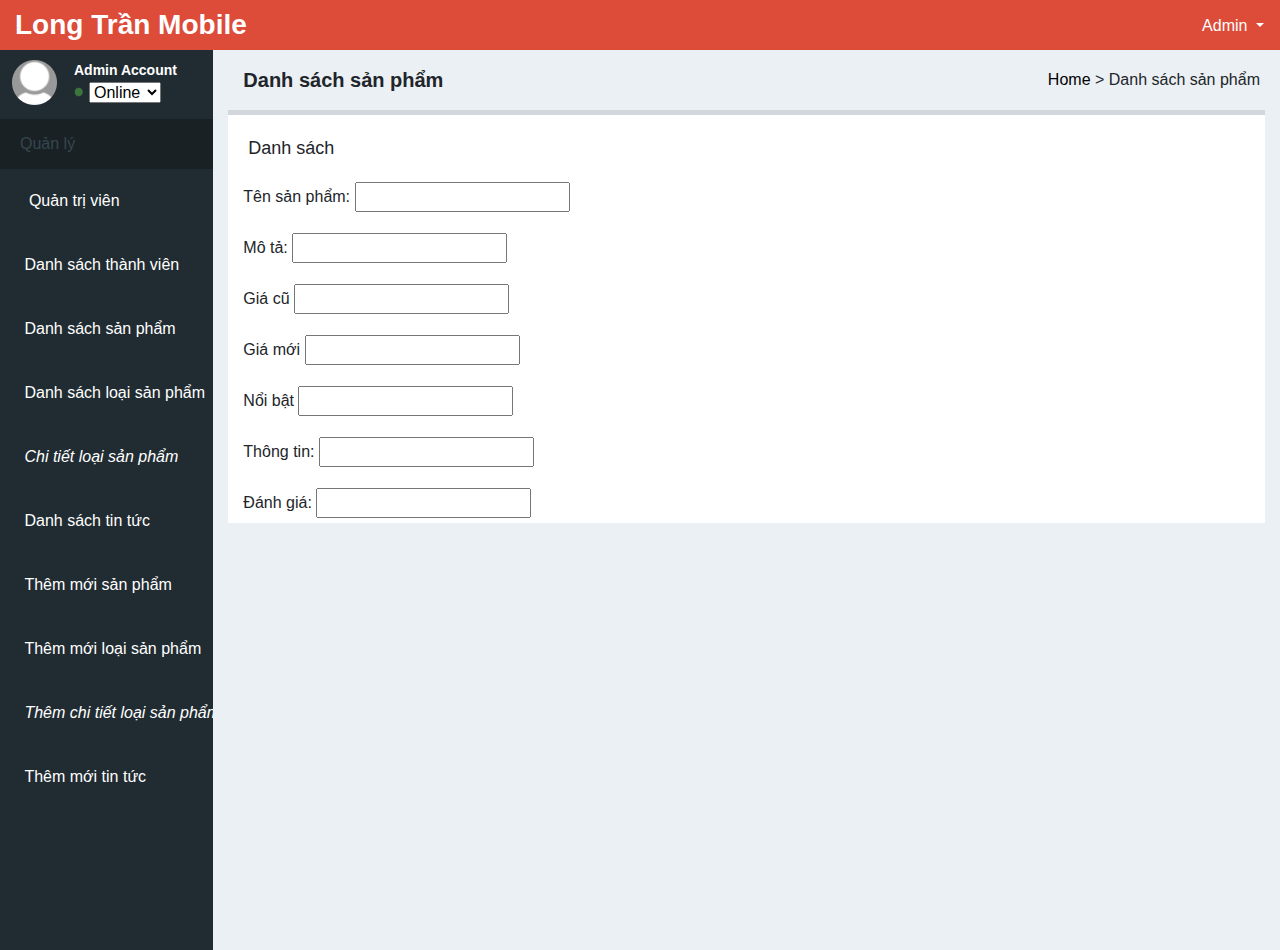
<file: admin/add-product.html>
<!DOCTYPE html>
<html>
<head>
	<meta charset="utf-8">
	<meta name= viewport content= width=device-width initial-scale=1.0>
	<link rel="stylesheet" href="https://maxcdn.bootstrapcdn.com/bootstrap/4.5.2/css/bootstrap.min.css">
  	<script src="https://ajax.googleapis.com/ajax/libs/jquery/3.5.1/jquery.min.js"></script>
  	<script src="https://cdnjs.cloudflare.com/ajax/libs/popper.js/1.16.0/umd/popper.min.js"></script>
  	<script src="https://maxcdn.bootstrapcdn.com/bootstrap/4.5.2/js/bootstrap.min.js"></script>
  	<link rel="stylesheet" href="https://pro.fontawesome.com/releases/v5.10.0/css/all.css" integrity="sha384-AYmEC3Yw5cVb3ZcuHtOA93w35dYTsvhLPVnYs9eStHfGJvOvKxVfELGroGkvsg+p" crossorigin="anonymous"/>
  	<link rel="stylesheet" type="text/css" href="css/product-user.css">
  	<script type="text/javascript" src="js/user.js"></script>
	<title></title>
</head>
<body>
<!-- header -->
<header>
	<div class="container-fluid">
		<div class="row">
			<div class="col-lg-6 col-md-6 d-sm-none d-none d-lg-block d-md-block">
				<div class="header-title">
					<h3><a href="index.html">Long Trần Mobile</a></h3>
				</div>
			</div>
			<div class="col-lg-6 col-md-6 col-sm-12 col-12">
				<div class="user-login">
					<a href="#" class="btn dropdown-toggle" type="button" data-toggle="dropdown" id="user-main">
						<i class="fas fa-user"></i>&nbsp;
						<span>Admin</span>
					</a>
					<ul class="dropdown-menu" role="menu">
						<li>
							<a href="#"><i class="fas fa-user"></i>&nbsp;Hồ sơ</a>
						</li>
						<li>
							<a href="#"><i class="fas fa-sign-out-alt"></i>&nbsp;Đăng xuất</a>
						</li>
					</ul>
				</div>
			</div>
		</div>
	</div>
</header>
<!-- end-header -->

<!-- main -->
<div class="main">
	<div class="container-fluid" style="padding-left: 0">
		<div class="row" style="margin-left: 0">
			<div class="col-lg-2 col-md-2" style="padding-left: 0 ; padding-right: 0px;">
				<div class="sidebar">
					<div class="sidebar-user">
						<div style="padding-right: 15px;"><img src="images/admin.png"></div>
						<div>
							<div class="sidebar-user-title">Admin Account</div>
							<div style="display: flex;">
								<img id="situation-color" idx="0" src="images/Green.png">
								<img id="situation-color" idx="1" src="images/Red.png">
								<img id="situation-color" idx="2" src="images/Yellow.png">
								<div class="choice">
									<select id="select">
										<option idx="0">
											<div class="situation-title" idx="0">Online</div>
										</option>
										<option idx="1">
											<div class="situation-title" idx="1">Absent</div>
										</option>
										<option idx="2">
											<div class="situation-title" idx="2">Busy</div>
										</option>
									</select>
								</div>
							</div>
						</div>
					</div>
					<div class="control">Quản lý</div>
					<div class="sidebar-menu">
						<ul>
							<li>
								<a href="#">&nbsp;<i class="fas fa-user"></i>&nbsp;Quản trị viên</a>
							</li>
							<li>
								<a href="#"><i class="fas fa-users"></i>&nbsp;Danh sách thành viên</a>
							</li>
							<li>
								<a href="#"><i class="fas fa-shopping-cart"></i>&nbsp;Danh sách sản phẩm</a>
							</li>
							<li>
								<a href="#"><i class="fas fa-folder"></i>&nbsp;Danh sách loại sản phẩm</a>
							</li>
							<li>
								<a href="#"><i class="fas fa-folder-open">&nbsp;Chi tiết loại sản phẩm</i></a>
							</li>
							<li>
								<a href="#"><i class="far fa-newspaper"></i>&nbsp;Danh sách tin tức</a>
							</li>
							<li>
								<a href="#"><i class="fas fa-cart-plus"></i>&nbsp;Thêm mới sản phẩm</a>
							</li>
							<li>
								<a href="#"><i class="fas fa-folder-plus"></i>&nbsp;Thêm mới loại sản phẩm</a>
							</li>
							<li>
								<a href="#"><i class="fas fa-folder-open">&nbsp;Thêm chi tiết loại sản phẩm</i></a>
							</li>
							<li>
								<a href="#"><i class="fas fa-newspaper"></i>&nbsp;Thêm mới tin tức</a>
							</li>
						</ul>
					</div>
				</div>
			</div>

			<div class="col-lg-10 col-md-10" style="padding: 0;">
				<div class="content">
					<div class="content-header">
						<div class="content-header-title">Danh sách sản phẩm</div>
						<div class="content-header-link">
							<span><a href="#"><i class="fas fa-home"></i>&nbsp;Home </a> ></span>
							<span>Danh sách sản phẩm</span>
						</div>
					</div>

					<div class="content-main">
						<div class="content-main-header">
							<div class="content-main-header-title">
								Danh sách
							</div>
						</div>

						<div class="panel panel-default">
							<div class="panel-body">
								<div class="col-md-6">
									<form method="post">
										<div class="form-group">
											<label>Tên sản phẩm:</label>
											<input required type="text" name="name" placeholder="">
										</div>
										<div class="form-group">
											<label>Mô tả:</label>
											<input required type="text" name="des" placeholder="">
										</div>
										<div class="form-group">
											<label>Giá cũ</label>
											<input required type="number" name="old-price" placeholder="">
										</div>
										<div class="form-group">
											<label>Giá mới</label>
											<input required type="number" name="new-price" placeholder="">
										</div>
										<div class="form-group">
											<label>Nổi bật</label>
											<input required type="text" name="sale" placeholder="">
										</div>
										<div class="form-group">
											<label>Thông tin:</label>
											<input required type="text" name="info"
											placeholder="">
										</div>
										<div class="form-group">
											<label>Đánh giá:</label>
											<input required type="text" name="appriciate" placeholder="">
										</div>
									</form>
								</div>
							</div>
						</div>
					</div>
				</div>
			</div>
		</div>
	</div>
</div>
<!-- end-main -->

</body>
</html>
</file>
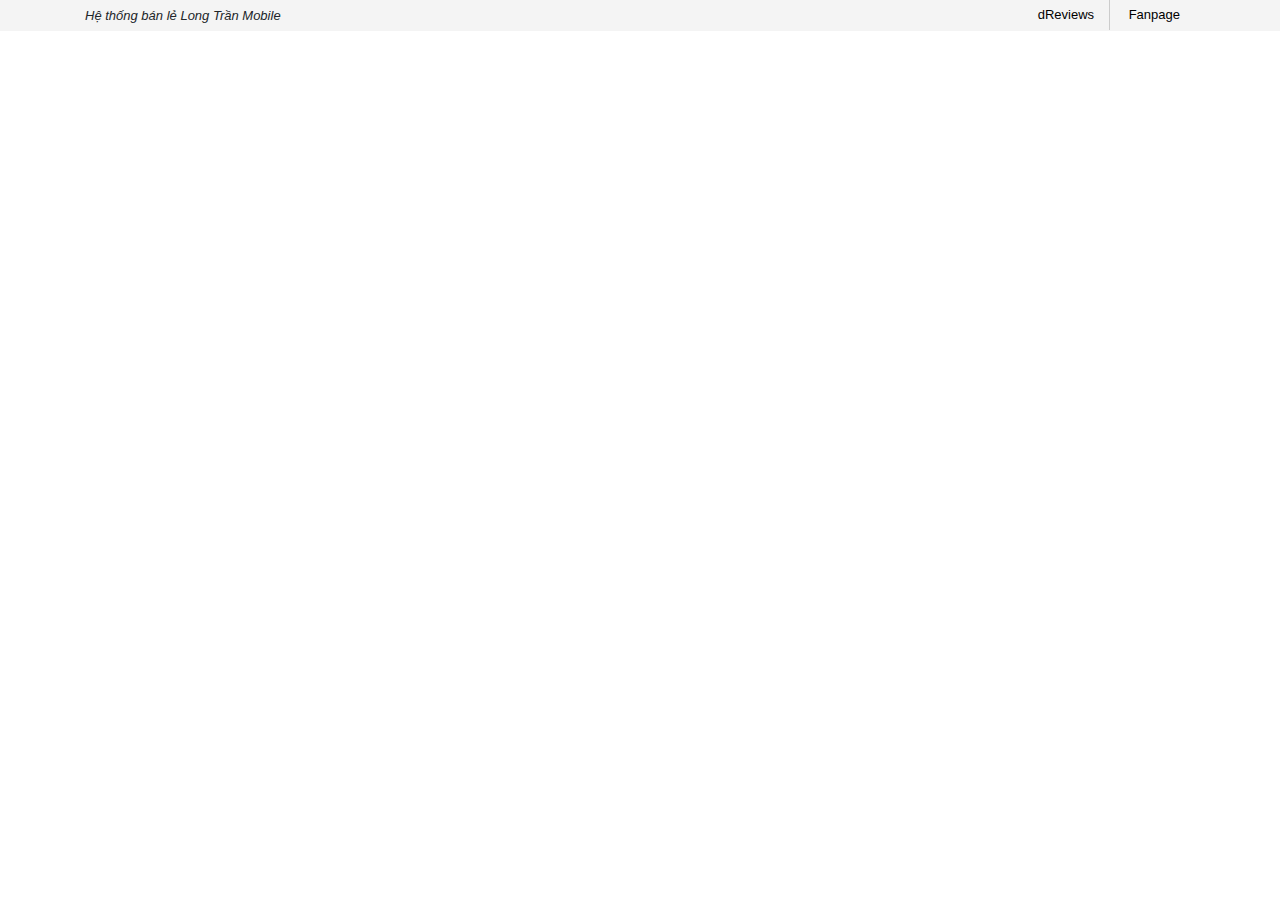
<file: admin/cart-user.html>
<!DOCTYPE html>
<html>
<head>
	<meta charset="utf-8">
	<meta name= viewport content= width=device-width initial-scale=1.0>
	<link rel="stylesheet" href="https://maxcdn.bootstrapcdn.com/bootstrap/4.5.2/css/bootstrap.min.css">
  	<script src="https://ajax.googleapis.com/ajax/libs/jquery/3.5.1/jquery.min.js"></script>
  	<script src="https://cdnjs.cloudflare.com/ajax/libs/popper.js/1.16.0/umd/popper.min.js"></script>
  	<script src="https://maxcdn.bootstrapcdn.com/bootstrap/4.5.2/js/bootstrap.min.js"></script>
  	<link rel="stylesheet" href="https://pro.fontawesome.com/releases/v5.10.0/css/all.css" integrity="sha384-AYmEC3Yw5cVb3ZcuHtOA93w35dYTsvhLPVnYs9eStHfGJvOvKxVfELGroGkvsg+p" crossorigin="anonymous"/>
  	<link rel="stylesheet" type="text/css" href="../css/style.css">
  	<script type="text/javascript" src="../js/script.js"></script>
	<title>Quản lý đơn hàng</title>
</head>
<body>
<header>
	<div class="header-top">
		<div class="container">
			<div class="row">
				<div class="col-12 col-sm-6 col-lg-6 d-none d-sm-block d-lg-block">
					<span><i class="fa fa-star"> Hệ thống bán lẻ Long Trần Mobile</i></span>
				</div>
				<div class="col-12 col-sm-6 col-lg-6 d-none d-sm-block d-lg-block">
					<ul class="header-top-Amenu">
						<li style="border-right: 1px solid #cccccc;">
							<a href="https://www.youtube.com/" target="_blank" title="dReviews">
								<i class="fab fa-youtube"></i>&nbsp;dReviews
							</a>
						</li>
						<li>
							<a href="https://www.facebook.com/" target="_blank" title="Fanpage">
								<i class="fab fa-facebook-square"></i>&nbsp;Fanpage
							</a>
						</li>
					</ul>
				</div>
			</div>
		</div>
	</div>
</header>
</body>
</html>
</file>
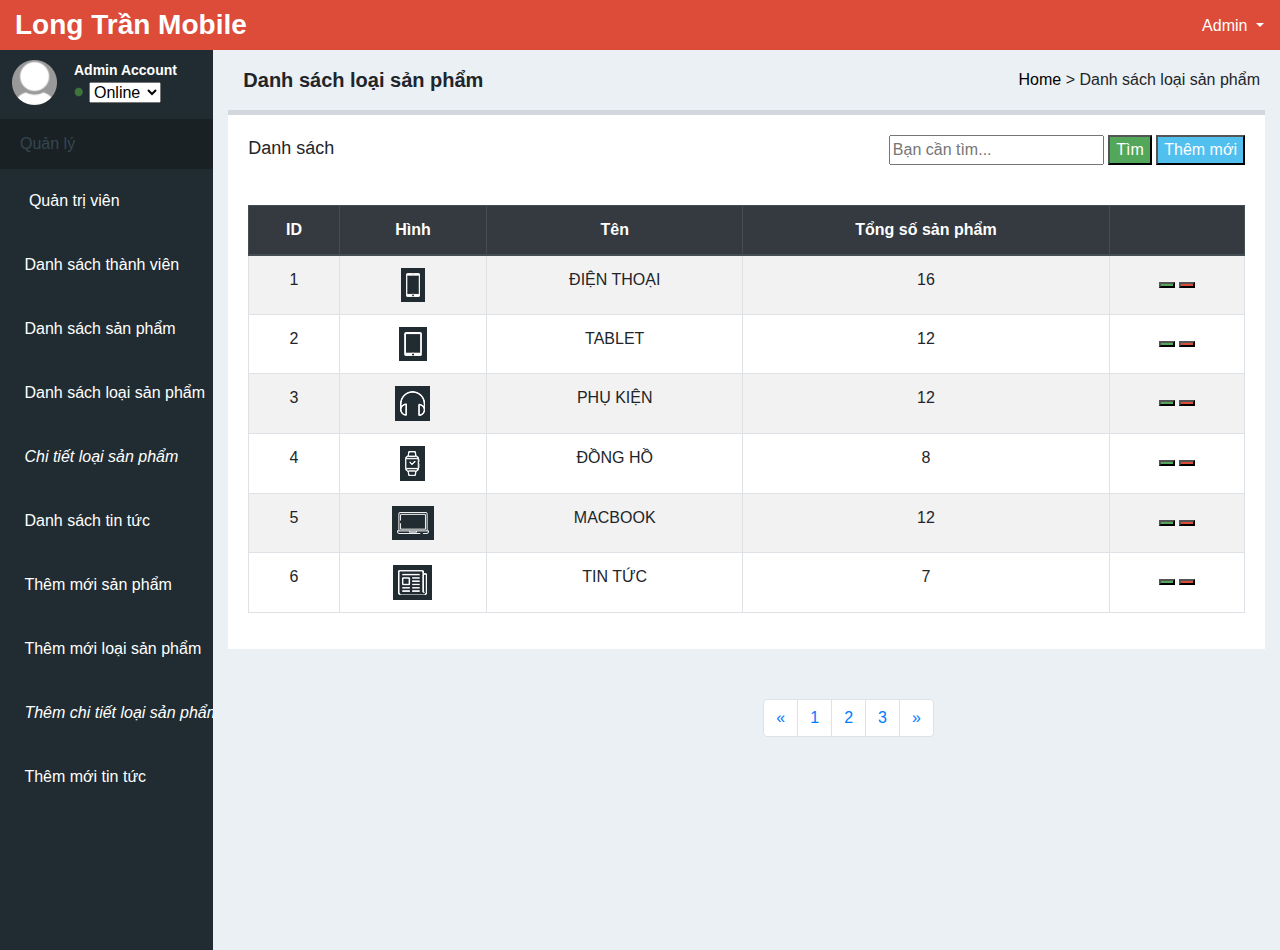
<file: admin/category-user.html>
<!DOCTYPE html>
<html>
<head>
	<meta charset="utf-8">
	<meta name= viewport content= width=device-width initial-scale=1.0>
	<link rel="stylesheet" href="https://maxcdn.bootstrapcdn.com/bootstrap/4.5.2/css/bootstrap.min.css">
  	<script src="https://ajax.googleapis.com/ajax/libs/jquery/3.5.1/jquery.min.js"></script>
  	<script src="https://cdnjs.cloudflare.com/ajax/libs/popper.js/1.16.0/umd/popper.min.js"></script>
  	<script src="https://maxcdn.bootstrapcdn.com/bootstrap/4.5.2/js/bootstrap.min.js"></script>
  	<link rel="stylesheet" href="https://pro.fontawesome.com/releases/v5.10.0/css/all.css" integrity="sha384-AYmEC3Yw5cVb3ZcuHtOA93w35dYTsvhLPVnYs9eStHfGJvOvKxVfELGroGkvsg+p" crossorigin="anonymous"/>
  	<link rel="stylesheet" type="text/css" href="css/category-user.css">
  	<script type="text/javascript" src="js/user.js"></script>
	<title></title>
</head>
<body>
<!-- header -->
<header>
	<div class="container-fluid">
		<div class="row">
			<div class="col-lg-6 col-md-6 d-sm-none d-none d-lg-block d-md-block">
				<div class="header-title">
					<h3><a href="index.html">Long Trần Mobile</a></h3>
				</div>
			</div>
			<div class="col-lg-6 col-md-6 col-sm-12 col-12">
				<div class="user-login">
					<a href="#" class="btn dropdown-toggle" type="button" data-toggle="dropdown" id="user-main">
						<i class="fas fa-user"></i>&nbsp;
						<span>Admin</span>
					</a>
					<ul class="dropdown-menu" role="menu">
						<li>
							<a href="#"><i class="fas fa-user"></i>&nbsp;Hồ sơ</a>
						</li>
						<li>
							<a href="#"><i class="fas fa-sign-out-alt"></i>&nbsp;Đăng xuất</a>
						</li>
					</ul>
				</div>
			</div>
		</div>
	</div>
</header>
<!-- end-header -->

<!-- main -->
<div class="main">
	<div class="container-fluid" style="padding-left: 0">
		<div class="row" style="margin-left: 0">
			<div class="col-lg-2 col-md-2" style="padding-left: 0 ; padding-right: 0px;">
				<div class="sidebar">
					<div class="sidebar-user">
						<div style="padding-right: 15px;"><img src="images/admin.png"></div>
						<div>
							<div class="sidebar-user-title">Admin Account</div>
							<div style="display: flex;">
								<img id="situation-color" idx="0" src="images/Green.png">
								<img id="situation-color" idx="1" src="images/Red.png">
								<img id="situation-color" idx="2" src="images/Yellow.png">
								<div class="choice">
									<select id="select">
										<option idx="0">
											<div class="situation-title" idx="0">Online</div>
										</option>
										<option idx="1">
											<div class="situation-title" idx="1">Absent</div>
										</option>
										<option idx="2">
											<div class="situation-title" idx="2">Busy</div>
										</option>
									</select>
								</div>
							</div>
						</div>
					</div>
					<div class="control">Quản lý</div>
					<div class="sidebar-menu">
						<ul>
							<li>
								<a href="#">&nbsp;<i class="fas fa-user"></i>&nbsp;Quản trị viên</a>
							</li>
							<li>
								<a href="#"><i class="fas fa-users"></i>&nbsp;Danh sách thành viên</a>
							</li>
							<li>
								<a href="#"><i class="fas fa-shopping-cart"></i>&nbsp;Danh sách sản phẩm</a>
							</li>
							<li>
								<a href="#"><i class="fas fa-folder"></i>&nbsp;Danh sách loại sản phẩm</a>
							</li>
							<li>
								<a href="#"><i class="fas fa-folder-open">&nbsp;Chi tiết loại sản phẩm</i></a>
							</li>
							<li>
								<a href="#"><i class="far fa-newspaper"></i>&nbsp;Danh sách tin tức</a>
							</li>
							<li>
								<a href="#"><i class="fas fa-cart-plus"></i>&nbsp;Thêm mới sản phẩm</a>
							</li>
							<li>
								<a href="#"><i class="fas fa-folder-plus"></i>&nbsp;Thêm mới loại sản phẩm</a>
							</li>
							<li>
								<a href="#"><i class="fas fa-folder-open">&nbsp;Thêm chi tiết loại sản phẩm</i></a>
							</li>
							<li>
								<a href="#"><i class="fas fa-newspaper"></i>&nbsp;Thêm mới tin tức</a>
							</li>
						</ul>
					</div>
				</div>
			</div>

			<div class="col-lg-10 col-md-10" style="padding: 0;">
				<div class="content">
					<div class="content-header">
						<div class="content-header-title">Danh sách loại sản phẩm</div>
						<div class="content-header-link">
							<span><a href="#"><i class="fas fa-home"></i>&nbsp;Home </a> ></span>
							<span>Danh sách loại sản phẩm</span>
						</div>
					</div>

					<div class="content-main">
						<div class="content-main-header">
							<div class="content-main-header-title">
								Danh sách
							</div>
							<div class="search">
								<form method="get">
									<div class="search-form">
										<input type="text" name="search" placeholder="Bạn cần tìm..." style="color: #ed5807;">
										<button style="background-color: #53a75b ;">Tìm</button>
										<button style="background-color: #52c0ef;">Thêm mới</button>
									</div>
								</form>
							</div>
						</div>

						<div class="list">
							<table data-toolbar="#toolbar" data-toggle="table" class="table table-striped table-hover table-bordered">
								<thead class="thead-dark">
									<tr>
										<th>
											ID
										</th>
										<th>Hình</th>
										<th>
											Tên 
										</th>
										<th>
											Tổng số sản phẩm
										</th>
										<th></th>
									</tr>
								</thead>
								<tbody>
									<tr>
										<td>1</td>
										<td><img src="../images/smartphonen.png"></td>
										<td>ĐIỆN THOẠI</td>
										<td>16</td>
										<td>
											<button id="fix"><i class="fas fa-pen"></i></button>
											<button id="delete"><i class="fas fa-trash-alt"></i></button>
										</td>
									</tr>
									<tr>
										<td>2</td>
										<td><img src="../images/tabletn.png"></td>
										<td>TABLET</td>
										<td>12</td>
										<td>
											<button id="fix"><i class="fas fa-pen"></i></button>
											<button id="delete"><i class="fas fa-trash-alt"></i></button>
										</td>
									</tr>
									<tr>
										<td>3</td>
										<td><img src="../images/phukienn.png"></td>
										<td>PHỤ KIỆN</td>
										<td>
											12
										</td>
										<td>
											<button id="fix"><i class="fas fa-pen"></i></button>
											<button id="delete"><i class="fas fa-trash-alt"></i></button>
										</td>
									</tr>
									<tr>
										<td>4</td>
										<td><img src="../images/donghon.png"></td>
										<td>ĐỒNG HỒ</td>
										<td>
											8
										</td>
										<td>
											<button id="fix"><i class="fas fa-pen"></i></button>
											<button id="delete"><i class="fas fa-trash-alt"></i></button>
										</td>
									</tr>
									<tr>
										<td>5</td>
										<td><img src="../images/macbook-icon.png"></td>
										<td>MACBOOK</td>
										<td>
											12
										</td>
										<td>
											<button id="fix"><i class="fas fa-pen"></i></button>
											<button id="delete"><i class="fas fa-trash-alt"></i></button>
										</td>
									</tr>
									<tr>
										<td>6</td>
										<td><img src="../images/tintucn.png"></td>
										<td>TIN TỨC</td>
										<td>7</td>
										<td>
											<button id="fix"><i class="fas fa-pen"></i></button>
											<button id="delete"><i class="fas fa-trash-alt"></i></button>
										</td>
									</tr>
								</tbody>
							</table>
						</div>
					</div>

					<div class="content-footer">
						<ul class="pagination">
                            <li class="page-item"><a class="page-link" href="#">«</a></li>
                            <li class="page-item"><a class="page-link" href="#">1</a></li>
                            <li class="page-item"><a class="page-link" href="#">2</a></li>
                            <li class="page-item"><a class="page-link" href="#">3</a></li>
                            <li class="page-item"><a class="page-link" href="#">»</a></li>
                        </ul>
					</div>
				</div>
			</div>
		</div>
	</div>
</div>
<!-- end-main -->

</body>
</html>
</file>
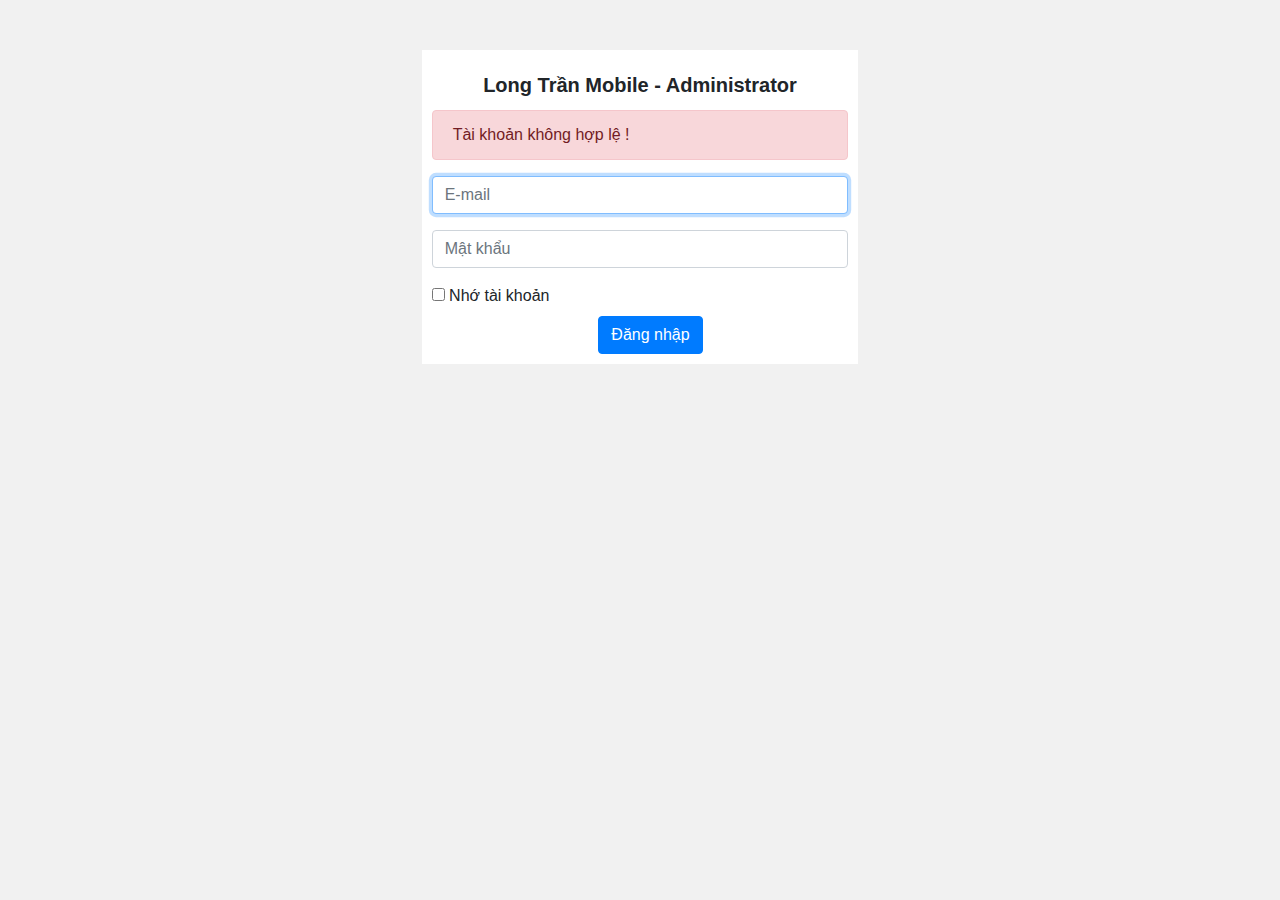
<file: admin/login.html>
<!DOCTYPE html>
<html>
<head>
	<meta charset="utf-8">
	<meta name= viewport content= width=device-width initial-scale=1.0>
	<link rel="stylesheet" href="https://maxcdn.bootstrapcdn.com/bootstrap/4.5.2/css/bootstrap.min.css">
  	<script src="https://ajax.googleapis.com/ajax/libs/jquery/3.5.1/jquery.min.js"></script>
  	<script src="https://cdnjs.cloudflare.com/ajax/libs/popper.js/1.16.0/umd/popper.min.js"></script>
  	<script src="https://maxcdn.bootstrapcdn.com/bootstrap/4.5.2/js/bootstrap.min.js"></script>
  	<link rel="stylesheet" href="https://pro.fontawesome.com/releases/v5.10.0/css/all.css" integrity="sha384-AYmEC3Yw5cVb3ZcuHtOA93w35dYTsvhLPVnYs9eStHfGJvOvKxVfELGroGkvsg+p" crossorigin="anonymous"/>
  	<link rel="stylesheet" type="text/css" href="css/login.css">
	<title>Đăng nhập</title>
</head>
<body>
<div class="row">
	<div class="login col-10 col-offset-1 col-sm-8 col-sm-offset-2 col-lg-4 col-lg-offset-4">
		<div class="login-panel panel panel-default">
			<div class="panel-heading">Long Trần Mobile - Administrator</div>
				<div class="panel-body">
					<div class="alert alert-danger">Tài khoản không hợp lệ !</div>
					<form role="form" method="post">
						<fieldset>
							<div class="form-group">
								<input class="form-control" placeholder="E-mail" name="mail" type="email" autofocus>
							</div>
							<div class="form-group">
								<input class="form-control" placeholder="Mật khẩu" name="pass" type="password" value="">
							</div>
							<div class="checkbox">
								<label>
									<input name="remember" type="checkbox" value="Remember Me">&nbsp;Nhớ tài khoản
								</label>
							</div>
							<button type="submit" class="btn btn-primary">Đăng nhập</button>
						</fieldset>
					</form>
				</div>
			</div>
	</div>
</div>
</body>
</html>
</file>
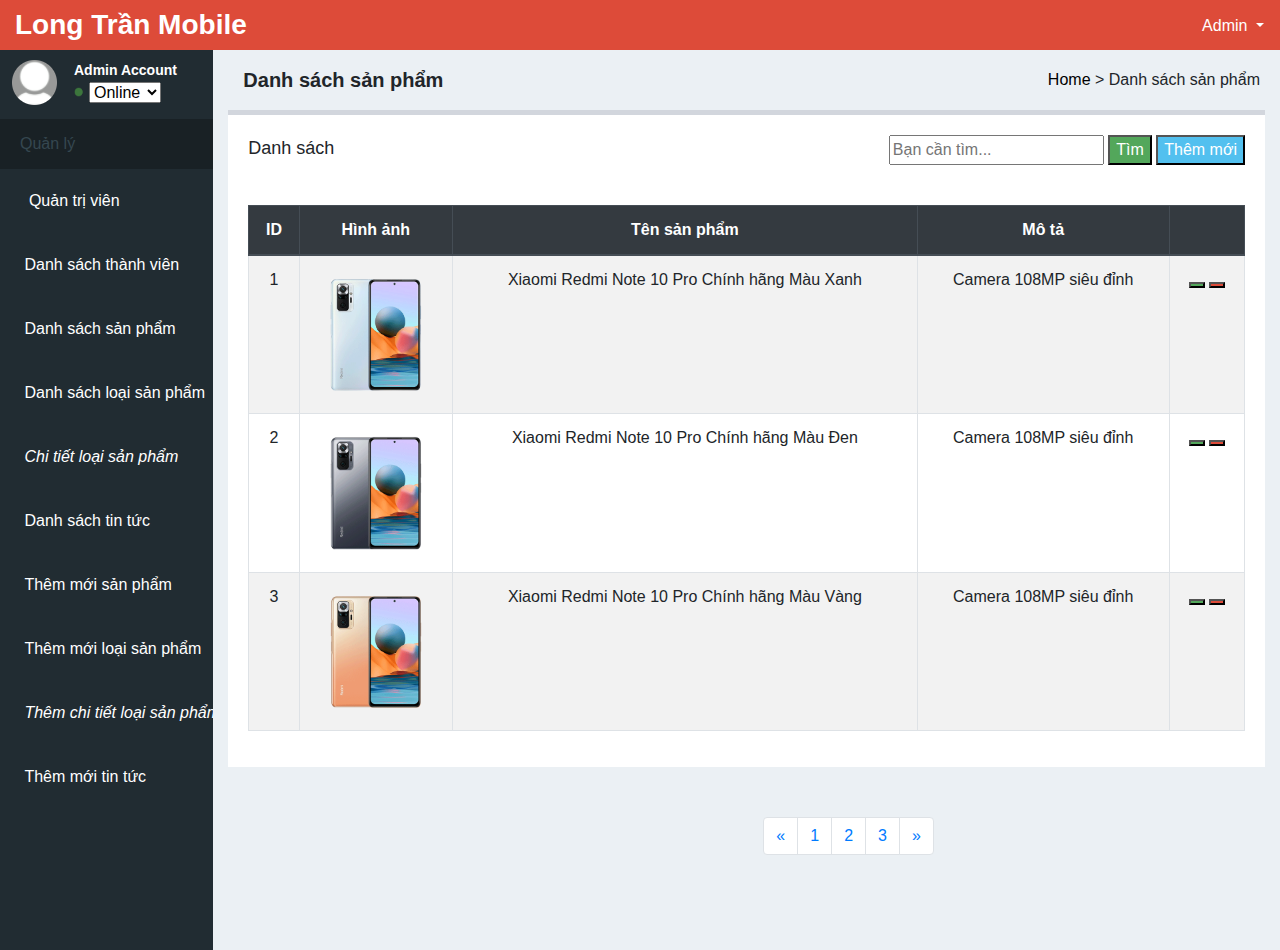
<file: admin/product-user.html>
<!DOCTYPE html>
<html>
<head>
	<meta charset="utf-8">
	<meta name= viewport content= width=device-width initial-scale=1.0>
	<link rel="stylesheet" href="https://maxcdn.bootstrapcdn.com/bootstrap/4.5.2/css/bootstrap.min.css">
  	<script src="https://ajax.googleapis.com/ajax/libs/jquery/3.5.1/jquery.min.js"></script>
  	<script src="https://cdnjs.cloudflare.com/ajax/libs/popper.js/1.16.0/umd/popper.min.js"></script>
  	<script src="https://maxcdn.bootstrapcdn.com/bootstrap/4.5.2/js/bootstrap.min.js"></script>
  	<link rel="stylesheet" href="https://pro.fontawesome.com/releases/v5.10.0/css/all.css" integrity="sha384-AYmEC3Yw5cVb3ZcuHtOA93w35dYTsvhLPVnYs9eStHfGJvOvKxVfELGroGkvsg+p" crossorigin="anonymous"/>
  	<link rel="stylesheet" type="text/css" href="css/product-user.css">
  	<script type="text/javascript" src="js/user.js"></script>
	<title></title>
</head>
<body>
<!-- header -->
<header>
	<div class="container-fluid">
		<div class="row">
			<div class="col-lg-6 col-md-6 d-sm-none d-none d-lg-block d-md-block">
				<div class="header-title">
					<h3><a href="index.html">Long Trần Mobile</a></h3>
				</div>
			</div>
			<div class="col-lg-6 col-md-6 col-sm-12 col-12">
				<div class="user-login">
					<a href="#" class="btn dropdown-toggle" type="button" data-toggle="dropdown" id="user-main">
						<i class="fas fa-user"></i>&nbsp;
						<span>Admin</span>
					</a>
					<ul class="dropdown-menu" role="menu">
						<li>
							<a href="#"><i class="fas fa-user"></i>&nbsp;Hồ sơ</a>
						</li>
						<li>
							<a href="#"><i class="fas fa-sign-out-alt"></i>&nbsp;Đăng xuất</a>
						</li>
					</ul>
				</div>
			</div>
		</div>
	</div>
</header>
<!-- end-header -->

<!-- main -->
<div class="main">
	<div class="container-fluid" style="padding-left: 0">
		<div class="row" style="margin-left: 0">
			<div class="col-lg-2 col-md-2" style="padding-left: 0 ; padding-right: 0px;">
				<div class="sidebar">
					<div class="sidebar-user">
						<div style="padding-right: 15px;"><img src="images/admin.png"></div>
						<div>
							<div class="sidebar-user-title">Admin Account</div>
							<div style="display: flex;">
								<img id="situation-color" idx="0" src="images/Green.png">
								<img id="situation-color" idx="1" src="images/Red.png">
								<img id="situation-color" idx="2" src="images/Yellow.png">
								<div class="choice">
									<select id="select">
										<option idx="0">
											<div class="situation-title" idx="0">Online</div>
										</option>
										<option idx="1">
											<div class="situation-title" idx="1">Absent</div>
										</option>
										<option idx="2">
											<div class="situation-title" idx="2">Busy</div>
										</option>
									</select>
								</div>
							</div>
						</div>
					</div>
					<div class="control">Quản lý</div>
					<div class="sidebar-menu">
						<ul>
							<li>
								<a href="#">&nbsp;<i class="fas fa-user"></i>&nbsp;Quản trị viên</a>
							</li>
							<li>
								<a href="#"><i class="fas fa-users"></i>&nbsp;Danh sách thành viên</a>
							</li>
							<li>
								<a href="#"><i class="fas fa-shopping-cart"></i>&nbsp;Danh sách sản phẩm</a>
							</li>
							<li>
								<a href="#"><i class="fas fa-folder"></i>&nbsp;Danh sách loại sản phẩm</a>
							</li>
							<li>
								<a href="#"><i class="fas fa-folder-open">&nbsp;Chi tiết loại sản phẩm</i></a>
							</li>
							<li>
								<a href="#"><i class="far fa-newspaper"></i>&nbsp;Danh sách tin tức</a>
							</li>
							<li>
								<a href="#"><i class="fas fa-cart-plus"></i>&nbsp;Thêm mới sản phẩm</a>
							</li>
							<li>
								<a href="#"><i class="fas fa-folder-plus"></i>&nbsp;Thêm mới loại sản phẩm</a>
							</li>
							<li>
								<a href="#"><i class="fas fa-folder-open">&nbsp;Thêm chi tiết loại sản phẩm</i></a>
							</li>
							<li>
								<a href="#"><i class="fas fa-newspaper"></i>&nbsp;Thêm mới tin tức</a>
							</li>
						</ul>
					</div>
				</div>
			</div>

			<div class="col-lg-10 col-md-10" style="padding: 0;">
				<div class="content">
					<div class="content-header">
						<div class="content-header-title">Danh sách sản phẩm</div>
						<div class="content-header-link">
							<span><a href="#"><i class="fas fa-home"></i>&nbsp;Home </a> ></span>
							<span>Danh sách sản phẩm</span>
						</div>
					</div>

					<div class="content-main">
						<div class="content-main-header">
							<div class="content-main-header-title">
								Danh sách
							</div>
							<div class="search">
								<form method="get">
									<div class="search-form">
										<input type="text" name="search" placeholder="Bạn cần tìm..." style="color: #ed5807;">
										<button style="background-color: #53a75b ;">Tìm</button>
										<button style="background-color: #52c0ef;">Thêm mới</button>
									</div>
								</form>
							</div>
						</div>

						<div class="list">
							<table data-toolbar="#toolbar" data-toggle="table" class="table table-striped table-hover table-bordered">
								<thead class="thead-dark">
									<tr>
										<th>
											ID
										</th>
										<th>
											Hình ảnh
										</th>
										<th>
											Tên sản phẩm
										</th>
										<th>Mô tả</th>
										<th></th>
									</tr>
								</thead>
								<tbody>
									<tr>
										<td>1</td>
										<td><img src="../images/xiaomi-redmi-note-10-pro-xanh.png"></td>
										<td>Xiaomi Redmi Note 10 Pro Chính hãng Màu Xanh</td>
										<td>
											Camera 108MP siêu đỉnh
										</td>
										<td>
											<button id="fix"><i class="fas fa-pen"></i></button>
											<button id="delete"><i class="fas fa-trash-alt"></i></button>
										</td>
									</tr>
									<tr>
										<td>2</td>
										<td><img src="../images/xiaomi-redmi-note-10-pro-den.png"></td>
										<td>Xiaomi Redmi Note 10 Pro Chính hãng Màu Đen</td>
										<td>
											Camera 108MP siêu đỉnh
										</td>
										<td>
											<button id="fix"><i class="fas fa-pen"></i></button>
											<button id="delete"><i class="fas fa-trash-alt"></i></button>
										</td>
									</tr>
									<tr>
										<td>3</td>
										<td><img src="../images/xiaomi-redmi-note-10-pro-gold.png"></td>
										<td>Xiaomi Redmi Note 10 Pro Chính hãng Màu Vàng</td>
										<td>
											Camera 108MP siêu đỉnh
										</td>
										<td>
											<button id="fix"><i class="fas fa-pen"></i></button>
											<button id="delete"><i class="fas fa-trash-alt"></i></button>
										</td>
									</tr>
								</tbody>
							</table>
						</div>
					</div>

					<div class="content-footer">
						<ul class="pagination">
                            <li class="page-item"><a class="page-link" href="#">«</a></li>
                            <li class="page-item"><a class="page-link" href="#">1</a></li>
                            <li class="page-item"><a class="page-link" href="#">2</a></li>
                            <li class="page-item"><a class="page-link" href="#">3</a></li>
                            <li class="page-item"><a class="page-link" href="#">»</a></li>
                        </ul>
					</div>
				</div>
			</div>
		</div>
	</div>
</div>
<!-- end-main -->

</body>
</html>
</file>
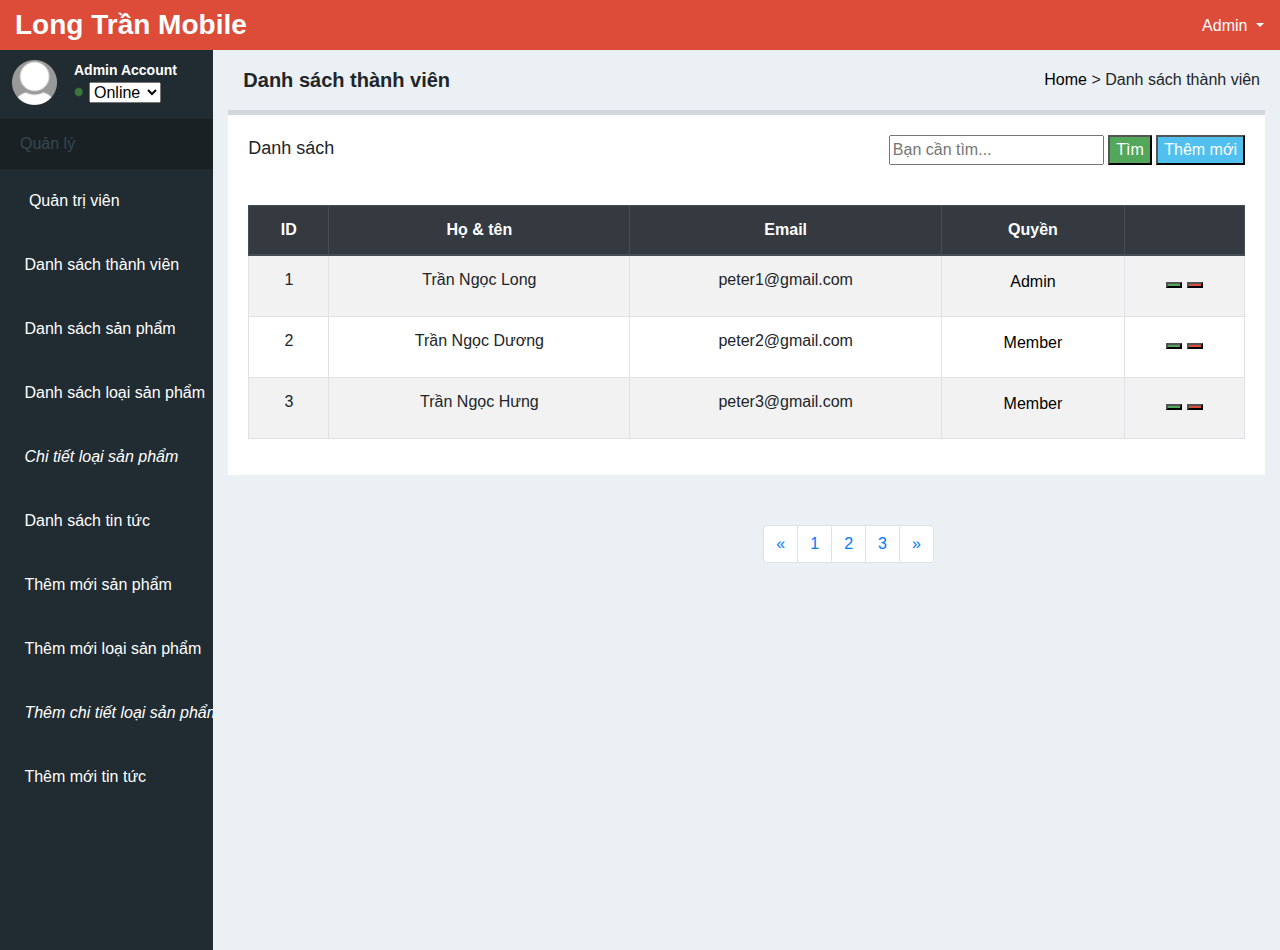
<file: admin/user.html>
<!DOCTYPE html>
<html>
<head>
	<meta charset="utf-8">
	<meta name= viewport content= width=device-width initial-scale=1.0>
	<link rel="stylesheet" href="https://maxcdn.bootstrapcdn.com/bootstrap/4.5.2/css/bootstrap.min.css">
  	<script src="https://ajax.googleapis.com/ajax/libs/jquery/3.5.1/jquery.min.js"></script>
  	<script src="https://cdnjs.cloudflare.com/ajax/libs/popper.js/1.16.0/umd/popper.min.js"></script>
  	<script src="https://maxcdn.bootstrapcdn.com/bootstrap/4.5.2/js/bootstrap.min.js"></script>
  	<link rel="stylesheet" href="https://pro.fontawesome.com/releases/v5.10.0/css/all.css" integrity="sha384-AYmEC3Yw5cVb3ZcuHtOA93w35dYTsvhLPVnYs9eStHfGJvOvKxVfELGroGkvsg+p" crossorigin="anonymous"/>
  	<link rel="stylesheet" type="text/css" href="css/user.css">
  	<script type="text/javascript" src="js/user.js"></script>
	<title></title>
</head>
<body>
<!-- header -->
<header>
	<div class="container-fluid">
		<div class="row">
			<div class="col-lg-6 col-md-6 d-sm-none d-none d-lg-block d-md-block">
				<div class="header-title">
					<h3><a href="index.html">Long Trần Mobile</a></h3>
				</div>
			</div>
			<div class="col-lg-6 col-md-6 col-sm-12 col-12">
				<div class="user-login">
					<a href="#" class="btn dropdown-toggle" type="button" data-toggle="dropdown" id="user-main">
						<i class="fas fa-user"></i>&nbsp;
						<span>Admin</span>
					</a>
					<ul class="dropdown-menu" role="menu">
						<li>
							<a href="#"><i class="fas fa-user"></i>&nbsp;Hồ sơ</a>
						</li>
						<li>
							<a href="#"><i class="fas fa-sign-out-alt"></i>&nbsp;Đăng xuất</a>
						</li>
					</ul>
				</div>
			</div>
		</div>
	</div>
</header>
<!-- end-header -->

<!-- main -->
<div class="main">
	<div class="container-fluid" style="padding-left: 0">
		<div class="row" style="margin-left: 0">
			<div class="col-lg-2 col-md-2" style="padding-left: 0 ; padding-right: 0px;">
				<div class="sidebar">
					<div class="sidebar-user">
						<div style="padding-right: 15px;"><img src="images/admin.png"></div>
						<div>
							<div class="sidebar-user-title">Admin Account</div>
							<div style="display: flex;">
								<img id="situation-color" idx="0" src="images/Green.png">
								<img id="situation-color" idx="1" src="images/Red.png">
								<img id="situation-color" idx="2" src="images/Yellow.png">
								<div class="choice">
									<select id="select">
										<option idx="0">
											<div class="situation-title" idx="0">Online</div>
										</option>
										<option idx="1">
											<div class="situation-title" idx="1">Absent</div>
										</option>
										<option idx="2">
											<div class="situation-title" idx="2">Busy</div>
										</option>
									</select>
								</div>
							</div>
						</div>
					</div>
					<div class="control">Quản lý</div>
					<div class="sidebar-menu">
						<ul>
							<li>
								<a href="#">&nbsp;<i class="fas fa-user"></i>&nbsp;Quản trị viên</a>
							</li>
							<li>
								<a href="#"><i class="fas fa-users"></i>&nbsp;Danh sách thành viên</a>
							</li>
							<li>
								<a href="#"><i class="fas fa-shopping-cart"></i>&nbsp;Danh sách sản phẩm</a>
							</li>
							<li>
								<a href="#"><i class="fas fa-folder"></i>&nbsp;Danh sách loại sản phẩm</a>
							</li>
							<li>
								<a href="#"><i class="fas fa-folder-open">&nbsp;Chi tiết loại sản phẩm</i></a>
							</li>
							<li>
								<a href="#"><i class="far fa-newspaper"></i>&nbsp;Danh sách tin tức</a>
							</li>
							<li>
								<a href="#"><i class="fas fa-cart-plus"></i>&nbsp;Thêm mới sản phẩm</a>
							</li>
							<li>
								<a href="#"><i class="fas fa-folder-plus"></i>&nbsp;Thêm mới loại sản phẩm</a>
							</li>
							<li>
								<a href="#"><i class="fas fa-folder-open">&nbsp;Thêm chi tiết loại sản phẩm</i></a>
							</li>
							<li>
								<a href="#"><i class="fas fa-newspaper"></i>&nbsp;Thêm mới tin tức</a>
							</li>
						</ul>
					</div>
				</div>
			</div>

			<div class="col-lg-10 col-md-10" style="padding: 0;">
				<div class="content">
					<div class="content-header">
						<div class="content-header-title">Danh sách thành viên</div>
						<div class="content-header-link">
							<span><a href="#"><i class="fas fa-home"></i>&nbsp;Home </a> ></span>
							<span>Danh sách thành viên</span>
						</div>
					</div>

					<div class="content-main">
						<div class="content-main-header">
							<div class="content-main-header-title">
								Danh sách
							</div>
							<div class="search">
								<form method="get">
									<div class="search-form">
										<input type="text" name="search" placeholder="Bạn cần tìm..." style="color: #ed5807;">
										<button style="background-color: #53a75b ;">Tìm</button>
										<button style="background-color: #52c0ef;">Thêm mới</button>
									</div>
								</form>
							</div>
						</div>

						<div class="list">
							<table data-toolbar="#toolbar" data-toggle="table" class="table table-striped table-hover table-bordered">
								<thead class="thead-dark">
									<tr>
										<th>
											ID
										</th>
										<th>
											Họ & tên
										</th>
										<th>
											Email
										</th>
										<th>Quyền</th>
										<th></th>
									</tr>
								</thead>
								<tbody>
									<tr>
										<td>1</td>
										<td>Trần Ngọc Long</td>
										<td>peter1@gmail.com</td>
										<td>
											<label id="label">Admin</label>
										</td>
										<td>
											<button id="fix"><i class="fas fa-pen"></i></button>
											<button id="delete"><i class="fas fa-trash-alt"></i></button>
										</td>
									</tr>
									<tr>
										<td>2</td>
										<td>Trần Ngọc Dương</td>
										<td>peter2@gmail.com</td>
										<td>
											<label id="label">Member</label>
										</td>
										<td>
											<button id="fix"><i class="fas fa-pen"></i></button>
											<button id="delete"><i class="fas fa-trash-alt"></i></button>
										</td>
									</tr>
									<tr>
										<td>3</td>
										<td>Trần Ngọc Hưng</td>
										<td>peter3@gmail.com</td>
										<td>
											<label id="label">Member</label>
										</td>
										<td>
											<button id="fix"><i class="fas fa-pen"></i></button>
											<button id="delete"><i class="fas fa-trash-alt"></i></button>
										</td>
									</tr>
								</tbody>
							</table>
						</div>
					</div>

					<div class="content-footer">
						<ul class="pagination">
                            <li class="page-item"><a class="page-link" href="#">«</a></li>
                            <li class="page-item"><a class="page-link" href="#">1</a></li>
                            <li class="page-item"><a class="page-link" href="#">2</a></li>
                            <li class="page-item"><a class="page-link" href="#">3</a></li>
                            <li class="page-item"><a class="page-link" href="#">»</a></li>
                        </ul>
					</div>
				</div>
			</div>
		</div>
	</div>
</div>
<!-- end-main -->

</body>
</html>
</file>
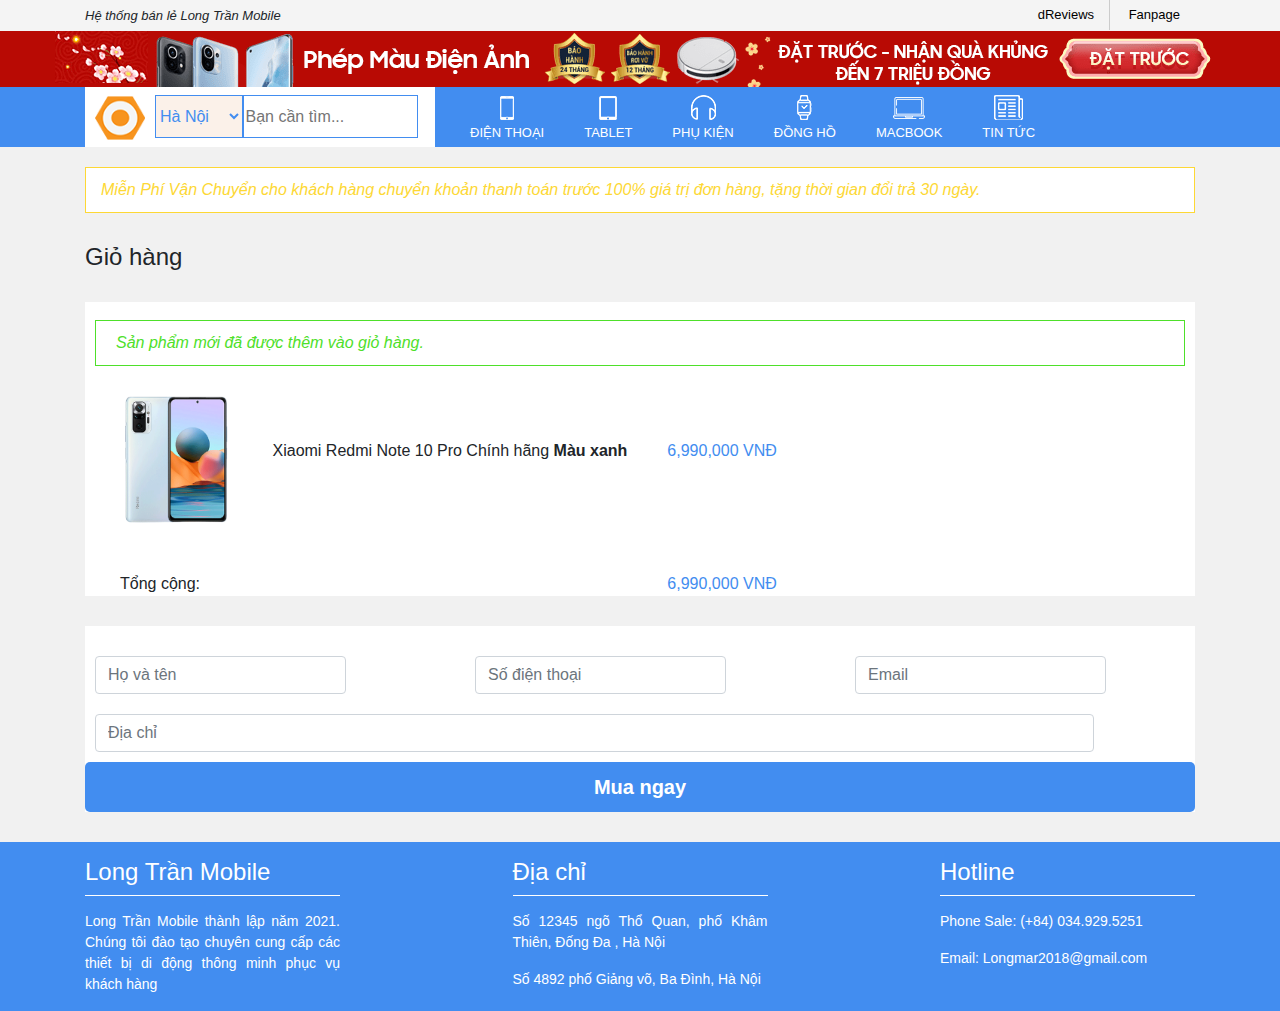
<file: layout/cart.html>
<!DOCTYPE html>
<html>
<head>
	<meta charset="utf-8">
	<meta name= viewport content= width=device-width initial-scale=1.0>
	<link rel="stylesheet" href="https://maxcdn.bootstrapcdn.com/bootstrap/4.5.2/css/bootstrap.min.css">
  	<script src="https://ajax.googleapis.com/ajax/libs/jquery/3.5.1/jquery.min.js"></script>
  	<script src="https://cdnjs.cloudflare.com/ajax/libs/popper.js/1.16.0/umd/popper.min.js"></script>
  	<script src="https://maxcdn.bootstrapcdn.com/bootstrap/4.5.2/js/bootstrap.min.js"></script>
  	<link rel="stylesheet" href="https://pro.fontawesome.com/releases/v5.10.0/css/all.css" integrity="sha384-AYmEC3Yw5cVb3ZcuHtOA93w35dYTsvhLPVnYs9eStHfGJvOvKxVfELGroGkvsg+p" crossorigin="anonymous"/>
  	<link rel="stylesheet" type="text/css" href="../css/cart.css">
	<title></title>
</head>
<body>
<header>
	<div class="header-top">
		<div class="container">
			<div class="row">
				<div class="col-12 col-sm-6 col-lg-6 d-none d-sm-block d-lg-block">
					<span><i class="fa fa-star"> Hệ thống bán lẻ Long Trần Mobile</i></span>
				</div>
				<div class="col-12 col-sm-6 col-lg-6 d-none d-sm-block d-lg-block">
					<ul class="header-top-Amenu">
						<li style="border-right: 1px solid #cccccc;">
							<a href="https://www.youtube.com/" target="_blank" title="dReviews">
								<i class="fab fa-youtube"></i>&nbsp;dReviews
							</a>
						</li>
						<li>
							<a href="https://www.facebook.com/" target="_blank" title="Fanpage">
								<i class="fab fa-facebook-square"></i>&nbsp;Fanpage
							</a>
						</li>
					</ul>
				</div>
			</div>
		</div>
	</div>

	<nav style="text-align: center; background-color: #b80a04" class="d-none d-sm-block d-lg-block">
		<div class="banner-top">
			<a href="#" target="_blank"><img src="../images/banner_top.png"></a>
		</div>
	</nav>

	<div class="header-wrapper">
		<div class="container">
			<div class="row">
				<div class="col-12 col-sm-4 col-lg-4">
					<div style="background-color: white; display: flex;">
						<div style="line-height: 60px;">
							<a href="#" target="_blank"><img src="../images/logo-fix.png" style="width: 50px; height: auto; margin-left: 10px;"></a>
						</div>
						<div class="d-none d-sm-block d-lg-block" id="header-select">
							<select>
								<option value="hn" selected="selected">Hà Nội</option>
								<option value="hcm">Hồ Chí Minh</option>
								<option value="ag">An Giang</option>
								<option value="dn">Đà Nẵng</option>
								<option value="ct">Cần Thơ</option>
								<option value="tn">Thái Nguyên</option>
								<option value="hd">Hải Dương</option>
								<option value="hp">Hải Phòng</option>
								<option value="kg">Kiên Giang</option>
							</select>
						</div>
						<div class="header-search">
							<form method="get">
								<div class="search-form">
									<input type="text" name="" placeholder="Bạn cần tìm..." style="color: #428df0;background-color: #ffffff;">
									<input type="hidden" name="">
									<a href="#"><i class="fas fa-search" style="background-color: white; color: #428df0 ;"></i></a>
								</div>
							</form>
						</div>
					</div>
				</div>
				<div class="col-12 col-sm-8 col-lg-8" style="padding: 0">
					<div class="header-wrapper-menu">
						<ul style="display: flex; float: left; margin-top: 7px; padding: 0">
							<li>
								<a href="#" target="_blank">
									<span><img src="../images/smartphonen.png"></span><br>
									<span>ĐIỆN THOẠI</span>
								</a>
							</li>
							<li>
								<a href="#" target="_blank">
									<span><img src="../images/tabletn.png"></span><br>
									<span>TABLET</span>
								</a>
							</li>
							<li>
								<a href="#" target="_blank">
									<span><img src="../images/phukienn.png"></span><br>
									<span>PHỤ KIỆN</span>
								</a>
							</li>
							<li>
								<a href="#" target="_blank">
									<span><img src="../images/donghon.png"></span><br>
									<span>ĐỒNG HỒ</span>
								</a>
							</li>
							<li>
								<a href="#" target="_blank">
									<span><img src="../images/macbook-icon.png"></span><br>
									<span>MACBOOK</span>
								</a>
							</li>
							<!-- <li>
								<a href="#" target="_blank">
									<span><img src="../images/tragopn.png"></span><br>
									<span>TRẢ GÓP</span>
								</a>
							</li>
							<li>
								<a href="#" target="_blank">
									<span><img src="../images/suachuan.png"></span><br>
									<span>SỬA CHỮA</span>
								</a>
							</li>
							<li>
								<a href="#" target="_blank">
									<span><img src="../images/khuyenmain.png"></span><br>
									<span>KHUYẾN MÃI</span>
								</a>
							</li> -->
							<li>
								<a href="#" target="_blank">
									<span><img src="../images/tintucn.png"></span><br>
									<span>TIN TỨC</span>
								</a>
							</li>
							<!-- <li>
								<a href="#" target="_blank">
									<span><img src="../images/taikhoann.png"></span><br>
									<span>TÀI KHOẢN</span>
								</a>
							</li> -->
						</ul>
					</div>
				</div>
			</div>
		</div>
	</div>
</header>

<!-- main-content -->
<div class="main-content">
	<div class="container">
		<div class="row">
			<div class="col-lg-12">
				<div class="free-ship">
					<i class="fas fa-exclamation-triangle"> Miễn Phí Vận Chuyển cho khách hàng chuyển khoản thanh toán trước 100% giá trị đơn hàng, tặng thời gian đổi trả 30 ngày.</i>
				</div>
				<h4>Giỏ hàng</h4>
				<div class="cart">
					<div class="added">
						<i class="fas fa-check-circle">  Sản phẩm mới đã được thêm vào giỏ hàng.</i>
					</div>
					<div class="added-detail">
						<table>
							<tr class="added-detail-product">
								<td class="added-detail-img">
									<img src="../images/xiaomi-redmi-note-10-pro-xanh.png">
								</td>
								<td class="added-detail-title">
									<ul>
										<li>Xiaomi Redmi Note 10 Pro Chính hãng <span>Màu xanh</span></li>
									</ul>
								</td>
								<td class="added-detail-price">6,990,000 VNĐ</td>
							</tr>
							<tr>
								<td>
									<i class="fas fa-window-close"></i>
								</td>
								<td></td>
							</tr>
							<tr class="added-detail-sum-price">
								<td class="sum-title">Tổng cộng:</td>
								<td></td>
								<td class="sum-price">6,990,000 VNĐ</td>
							</tr>
						</table>
					</div>
				</div>
				<div class="customer">
					<form method="POST">
						<div class="row">
							<div class="col-12 col-sm-4 col-lg-4" id="customer-name">
								<input class="form-control" type="text" name="name" placeholder="Họ và tên" required>
							</div>
							<div class="col-12 col-sm-4 col-lg-4" id="customer-phone">
								<input class="form-control" type="text" name="phone" placeholder="Số điện thoại" required>
							</div>
							<div class="col-12 col-sm-4 col-lg-4" id="customer-email">
								<input class="form-control" type="text" name="email" placeholder="Email" required>
							</div>
							<div class="col-12 col-sm-12 col-lg-12" id="customer-address">
								<input class="form-control" type="text" name="address" placeholder="Địa chỉ" required>
							</div>
							<div class="col-12 col-sm-12 col-lg-12">
								<a href="#">
									<div class="buy">
										Mua ngay
									</div>
								</a>	
							</div>
						</div>
					</form>
				</div>
			</div>
		</div>
	</div>
</div>
<!-- end main-content -->

<!-- footer -->
<footer style="background-color: #428df0; height: auto; text-align: justify;">
	<div class="container">
		<div class="row" style="justify-content: space-between;">
			<div class="col-12 col-sm-5 col-lg-3" id="footer-col">
				<h4>Long Trần Mobile</h4>
				<div style="border-top: 1px solid white; padding-top: 15px;">
					<p>Long Trần Mobile thành lập năm 2021. Chúng tôi đào tạo chuyên cung cấp các thiết bị di động thông minh phục vụ khách hàng</p>
				</div>
			</div>
			<div class="col-12 col-sm-5 col-lg-3" id="footer-col">
				<h4>Địa chỉ</h4>
				<div style="border-top: 1px solid white; padding-top: 15px;">
					<p>Số 12345 ngõ Thổ Quan, phố Khâm Thiên, Đống Đa , Hà Nội</p>
					<p>Số 4892 phố Giảng võ, Ba Đình, Hà Nội</p>
				</div>
			</div>
			<div class="col-12 col-sm-5 col-lg-3" id="footer-col">
				<h4>Hotline</h4>
				<div style="border-top: 1px solid white; padding-top: 15px;">
					<p>Phone Sale: (+84) 034.929.5251</p>
					<p>Email: Longmar2018@gmail.com</p>
				</div>
			</div>
		</div>
	</div>
</footer>
<!-- end footer -->
</body>
</html>
</file>
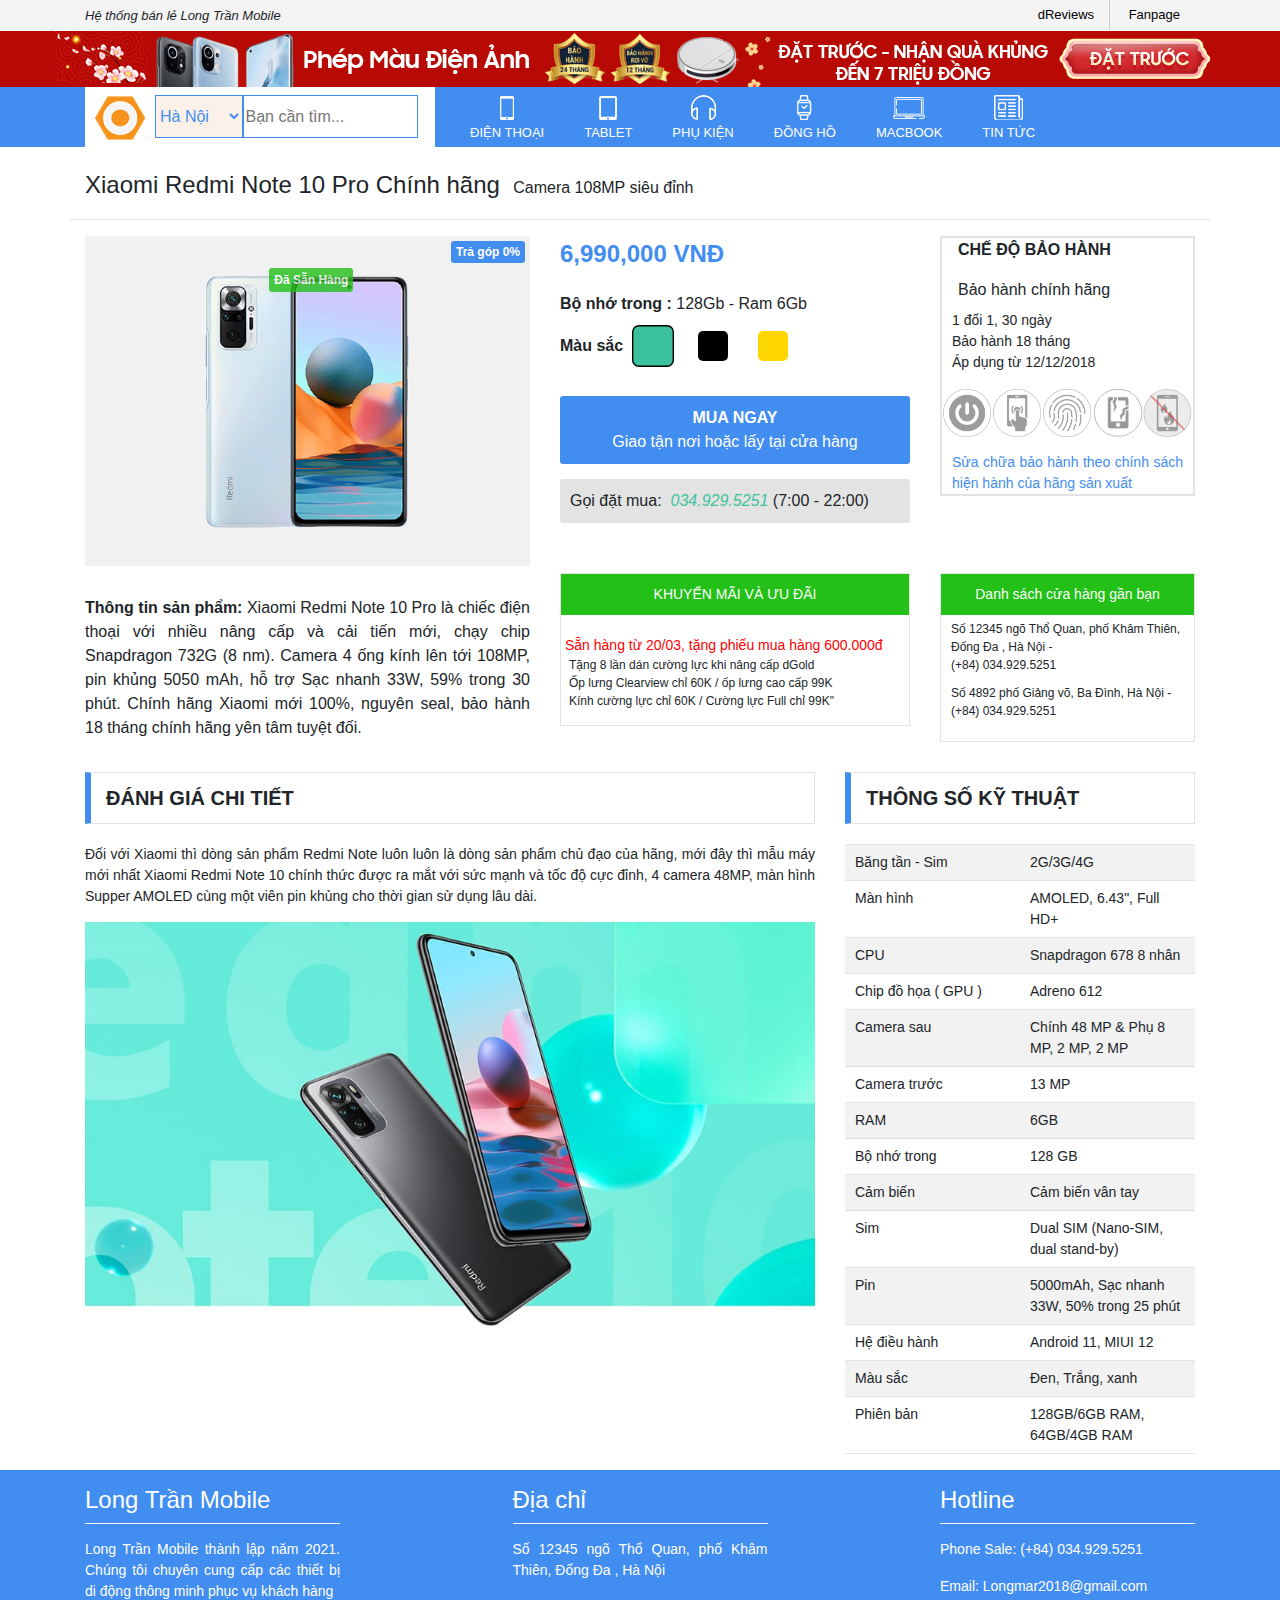
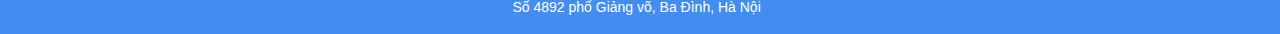
<file: layout/product.html>
<!DOCTYPE html>
<html>
<head>
	<meta charset="utf-8">
	<meta name= viewport content= width=device-width initial-scale=1.0>
	<link rel="stylesheet" href="https://maxcdn.bootstrapcdn.com/bootstrap/4.5.2/css/bootstrap.min.css">
  	<script src="https://ajax.googleapis.com/ajax/libs/jquery/3.5.1/jquery.min.js"></script>
  	<script src="https://cdnjs.cloudflare.com/ajax/libs/popper.js/1.16.0/umd/popper.min.js"></script>
  	<script src="https://maxcdn.bootstrapcdn.com/bootstrap/4.5.2/js/bootstrap.min.js"></script>
  	<link rel="stylesheet" href="https://pro.fontawesome.com/releases/v5.10.0/css/all.css" integrity="sha384-AYmEC3Yw5cVb3ZcuHtOA93w35dYTsvhLPVnYs9eStHfGJvOvKxVfELGroGkvsg+p" crossorigin="anonymous"/>
  	<link rel="stylesheet" type="text/css" href="../css/product.css">
  	<script type="text/javascript" src="../js/product.js"></script>
	<title></title>
</head>
<body>
<header>
	<div class="header-top">
		<div class="container">
			<div class="row">
				<div class="col-12 col-sm-6 col-lg-6 d-none d-sm-block d-lg-block">
					<span><i class="fa fa-star"> Hệ thống bán lẻ Long Trần Mobile</i></span>
				</div>
				<div class="col-12 col-sm-6 col-lg-6 d-none d-sm-block d-lg-block">
					<ul class="header-top-Amenu">
						<li style="border-right: 1px solid #cccccc;">
							<a href="https://www.youtube.com/" target="_blank" title="dReviews">
								<i class="fab fa-youtube"></i>&nbsp;dReviews
							</a>
						</li>
						<li>
							<a href="https://www.facebook.com/" target="_blank" title="Fanpage">
								<i class="fab fa-facebook-square"></i>&nbsp;Fanpage
							</a>
						</li>
					</ul>
				</div>
			</div>
		</div>
	</div>

	<nav style="text-align: center; background-color: #b80a04" class="d-none d-sm-block d-lg-block">
		<div class="banner-top">
			<a href="#" target="_blank"><img src="../images/banner_top.png"></a>
		</div>
	</nav>

	<div class="header-wrapper">
		<div class="container">
			<div class="row">
				<div class="col-12 col-sm-4 col-lg-4">
					<div style="background-color: white;" class="d-flex">
						<div style="line-height: 60px;">
							<a href="#" target="_blank"><img src="../images/logo-fix.png" style="width: 50px; height: auto; margin-left: 10px;"></a>
						</div>
						<div class="d-none d-sm-block d-lg-block" id="header-select">
							<select>
								<option value="hn" selected="selected">Hà Nội</option>
								<option value="hcm">Hồ Chí Minh</option>
								<option value="ag">An Giang</option>
								<option value="dn">Đà Nẵng</option>
								<option value="ct">Cần Thơ</option>
								<option value="tn">Thái Nguyên</option>
								<option value="hd">Hải Dương</option>
								<option value="hp">Hải Phòng</option>
								<option value="kg">Kiên Giang</option>
							</select>
						</div>
						<div class="header-search">
							<form method="get">
								<div class="search-form">
									<input type="text" name="" placeholder="Bạn cần tìm..." style="color: #428df0;background-color: #ffffff;">
									<input type="hidden" name="">
									<a href="#"><i class="fas fa-search" style="background-color: white; color: #428df0 ;"></i></a>
								</div>
							</form>
						</div>
					</div>
				</div>
				<div class="col-12 col-sm-8 col-lg-8" style="padding: 0">
					<div class="header-wrapper-menu">
						<ul style="display: flex; float: left; margin-top: 7px; padding: 0;">
							<li>
								<a href="#" target="_blank">
									<span><img src="../images/smartphonen.png"></span><br>
									<span>ĐIỆN THOẠI</span>
								</a>
							</li>
							<li>
								<a href="#" target="_blank">
									<span><img src="../images/tabletn.png"></span><br>
									<span>TABLET</span>
								</a>
							</li>
							<li>
								<a href="#" target="_blank">
									<span><img src="../images/phukienn.png"></span><br>
									<span>PHỤ KIỆN</span>
								</a>
							</li>
							<li>
								<a href="#" target="_blank">
									<span><img src="../images/donghon.png"></span><br>
									<span>ĐỒNG HỒ</span>
								</a>
							</li>
							<li>
								<a href="#" target="_blank">
									<span><img src="../images/macbook-icon.png"></span><br>
									<span>MACBOOK</span>
								</a>
							</li>
							<!-- <li>
								<a href="#" target="_blank">
									<span><img src="../images/tragopn.png"></span><br>
									<span>TRẢ GÓP</span>
								</a>
							</li>
							<li>
								<a href="#" target="_blank">
									<span><img src="../images/suachuan.png"></span><br>
									<span>SỬA CHỮA</span>
								</a>
							</li>
							<li>
								<a href="#" target="_blank">
									<span><img src="../images/khuyenmain.png"></span><br>
									<span>KHUYẾN MÃI</span>
								</a>
							</li> -->
							<li>
								<a href="#" target="_blank">
									<span><img src="../images/tintucn.png"></span><br>
									<span>TIN TỨC</span>
								</a>
							</li>
							<!-- <li>
								<a href="#" target="_blank">
									<span><img src="../images/taikhoann.png"></span><br>
									<span>TÀI KHOẢN</span>
								</a>
							</li> -->
						</ul>
					</div>
				</div>
			</div>
		</div>
	</div>
</header>

<!-- main-content -->
<div class="main-content">
	<div class="container">

		<!-- main-content-top -->
		<div class="row" id="main-content-top">
			<div class="col-12 col-sm-12 col-lg-12" style="border-bottom: 1px solid #e3e3e3 ;padding-bottom: 16px;">
				<div class="detail-title">
					Xiaomi Redmi Note 10 Pro Chính hãng&nbsp;
					<span>Camera 108MP siêu đỉnh</span>
				</div>
				<div class="star-rating">
					<span class="fa fa-star checked"></span>
					<span class="fa fa-star checked"></span>
					<span class="fa fa-star checked"></span>
					<span class="fa fa-star checked"></span>
					<span class="fa fa-star checked"></span>
				</div>
			</div>
			<div class="col-lg-5" style="padding-top: 16px;">
				<div class="product-img">
					<img src="../images/xiaomi-redmi-note-10-pro-xanh.png" class="img-slider" idx="0">
					<img src="../images/xiaomi-redmi-note-10-pro-den.png" class="img-slider" idx="1">
					<img src="../images/xiaomi-redmi-note-10-pro-gold.png" class="img-slider" idx="2">
					<div class="product-special mt-3"><span>Đã Sẵn Hàng</span></div>
					<label>Trả góp 0%</label>
					<div class="caret-right"><i class="fas fa-angle-right"></i></div>
				</div>
				<div class="product-description">
					<span style="font-weight: bold; font-size: 16px;">Thông tin sản phẩm:</span> Xiaomi Redmi Note 10 Pro là chiếc điện thoại với nhiều nâng cấp và cải tiến mới, chạy chip Snapdragon 732G (8 nm). Camera 4 ống kính lên tới 108MP, pin khủng 5050 mAh, hỗ trợ Sạc nhanh 33W, 59% trong 30 phút. Chính hãng Xiaomi mới 100%, nguyên seal, bảo hành 18 tháng chính hãng yên tâm tuyệt đối.
				</div>
			</div>
			<div class="col-lg-4" style="padding-top: 16px;">
				<div class="product-choice">
					<div class="product-price" id="0">6,990,000 VNĐ</div>
					<div class="product-memory">
						<span>Bộ nhớ trong :</span>&nbsp;128Gb - Ram 6Gb
					</div>
					<div class="color">
						<span style="float: left; line-height: 60px; font-weight: bold; font-size: 16px;">Màu sắc</span>
						<span class="choose-color">
							<div id="radius-slide" style="background-color: #3cc19e" class="choose-active" idx="0"></div>
							<div id="radius-slide" style="background-color: #000000" idx="1"></div>
							<div id="radius-slide" style="background-color: #ffd700" idx="2"></div>
						</span>
					</div>
					<div style="clear: both;"></div>
					<div class="buy-now">
						<a href="#">
							<div class="buy-now-title">MUA NGAY</div>
							<div class="buy-now-content">Giao tận nơi hoặc lấy tại cửa hàng</div>
						</a>
					</div>
					<div class="product-call">Gọi đặt mua: <i style="color: #3cc19e" class="fas fa-phone-square-alt">&nbsp;034.929.5251</i> (7:00 - 22:00)</div>
				</div>

				<div class="product-sale">
					<div class="product-sale-title">KHUYẾN MÃI VÀ ƯU ĐÃI</div>
					<div class="product-sale-available pl-1">Sẵn hàng từ 20/03, tặng phiếu mua hàng 600.000đ</div>
					<div class="pl-2" style="font-size: 12px;"><i class="fas fa-thumbs-up"></i> Tặng 8 lần dán cường lực khi nâng cấp dGold</div>
					<div class="pl-2" style="font-size: 12px;"><i class="fas fa-thumbs-up"></i> Ốp lưng Clearview chỉ 60K / ốp lưng cao cấp 99K</div>
					<div class="pl-2" style="font-size: 12px;"><i class="fas fa-thumbs-up"></i> Kính cường lực chỉ 60K / Cường lực Full chỉ 99K"</div>
				</div>
			</div>
			<div class="col-lg-3" style="padding-top: 16px;">
				<div class="guarantee">
					<div class="guarantee-title">
						CHẾ ĐỘ BẢO HÀNH
					</div>
					<div class="mt-3 pl-3 mb-2">Bảo hành chính hãng</div>
					<div style="font-size: 14px; padding-left: 10px;">
						<ul>
							<li><span class="fa fa-star check"></span><i style="color: #9c9c9c;" class="fas fa-exchange-alt"></i> 1 đổi 1, 30 ngày</li>
							<li><span class="fa fa-star check"></span><i style="color: #9c9c9c;" class="fas fa-shield-alt"></i> Bảo hành 18 tháng</li>
							<li><span class="fa fa-star check"></span><i style="color: #9c9c9c;" class="fas fa-tools"></i> Áp dụng từ 12/12/2018</li>
						</ul>
					</div>
					<div><img src="../images/dcares.png" width="100%" height="auto"></div>
					<div class="guarantee-content">Sửa chữa bảo hành theo chính sách hiện hành của hãng sản xuất</div>
				</div>
				<div class="address">
					<div class="address-title">Danh sách cửa hàng gần bạn</div>
					<div>
						<ul>
							<li><i class="fas fa-home"></i> Số 12345 ngõ Thổ Quan, phố Khâm Thiên, Đống Đa , Hà Nội - <br> <i class="fas fa-phone"></i> (+84) 034.929.5251 </li>
							<li><i class="fas fa-home"></i> Số 4892 phố Giảng võ, Ba Đình, Hà Nội - <br> <i class="fas fa-phone"></i> (+84) 034.929.5251 </li>
						</ul>
					</div>
				</div>
			</div>
		</div>
		<!-- end main-content-top -->

		<!-- main-content-bottom -->
		<div class="row" id="main-content-bottom">
			<div class="col-lg-8">
				<div class="product-detail">
					<div class="product-detail-title">
						ĐÁNH GIÁ CHI TIẾT
					</div>
					<div class="product-detail-content">
						Đối với Xiaomi thì dòng sản phẩm Redmi Note luôn luôn là dòng sản phẩm chủ đạo của hãng, mới đây thì mẫu máy mới nhất Xiaomi Redmi Note 10 chính thức được ra mắt với sức mạnh và tốc độ cực đỉnh, 4 camera 48MP, màn hình Supper AMOLED cùng một viên pin khủng cho thời gian sử dụng lâu dài.
					</div>
					<img src="../images/xiaomi-redmi-note-10-1.jpg" width="100%" height="auto">
				</div>
			</div>
			<div class="col-lg-4">
				<div class="specifications">
					<div class="specifications-title">
						THÔNG SỐ KỸ THUẬT
					</div>
					<div class="specifications-content">
						<table class="table table-striped table-hover">
							<tr>
								<td>Băng tần - Sim</td>
								<td>2G/3G/4G</td>
							</tr>
							<tr>
								<td>Màn hình</td>
								<td>AMOLED, 6.43", Full HD+</td>
							</tr>
							<tr>
								<td>CPU</td>
								<td>
									Snapdragon 678 8 nhân
								</td>
							</tr>
							<tr>
								<td>Chip đồ họa ( GPU )</td>
								<td>Adreno 612</td>
							</tr>
							<tr>
								<td>Camera sau</td>
								<td>Chính 48 MP & Phụ 8 MP, 2 MP, 2 MP</td>
							</tr>
							<tr>
								<td>Camera trước</td>
								<td>13 MP</td>
							</tr>
							<tr>
								<td>RAM</td>
								<td>6GB</td>
							</tr>
							<tr>
								<td>Bộ nhớ trong</td>
								<td>128 GB</td>
							</tr>
							<tr>
								<td>Cảm biến</td>
								<td>Cảm biến vân tay</td>
							</tr>
							<tr>
								<td>Sim</td>
								<td>Dual SIM (Nano-SIM, dual stand-by)</td>
							</tr>
							<tr>
								<td>Pin</td>
								<td>5000mAh, Sạc nhanh 33W, 50% trong 25 phút</td>
							</tr>
							<tr>
								<td>Hệ điều hành</td>
								<td>Android 11, MIUI 12</td>
							</tr>
							<tr>
								<td>Màu sắc</td>
								<td>Đen, Trắng, xanh</td>
							</tr>
							<tr>
								<td>Phiên bản</td>
								<td>128GB/6GB RAM, 64GB/4GB RAM</td>
							</tr>
						</table>
					</div>
				</div>
			</div>
		</div>
		<!-- end main-content-bottom -->
	</div>
</div>
<!-- end main-content -->

<!-- footer -->
<footer style="background-color: #428df0; height: auto; text-align: justify;">
	<div class="container">
		<div class="row" style="justify-content: space-between;">
			<div class="col-12 col-sm-5 col-lg-3" id="footer-col">
				<h4>Long Trần Mobile</h4>
				<div style="border-top: 1px solid white; padding-top: 15px;">
					<p>Long Trần Mobile thành lập năm 2021. Chúng tôi chuyên cung cấp các thiết bị di động thông minh phục vụ khách hàng</p>
				</div>
			</div>
			<div class="col-12 col-sm-5 col-lg-3" id="footer-col">
				<h4>Địa chỉ</h4>
				<div style="border-top: 1px solid white; padding-top: 15px;">
					<p>Số 12345 ngõ Thổ Quan, phố Khâm Thiên, Đống Đa , Hà Nội</p>
					<p>Số 4892 phố Giảng võ, Ba Đình, Hà Nội</p>
				</div>
			</div>
			<div class="col-12 col-sm-5 col-lg-3" id="footer-col">
				<h4>Hotline</h4>
				<div style="border-top: 1px solid white; padding-top: 15px;">
					<p>Phone Sale: (+84) 034.929.5251</p>
					<p>Email: Longmar2018@gmail.com</p>
				</div>
			</div>
		</div>
	</div>
</footer>
<!-- end footer -->

</body>
</html>
</file>
<file: admin/css/product-user.css>
body{
	font-family: Arial;
	margin: 0;
}

ul{
	list-style-type: none;
}

a{
	text-decoration: none;
	color: black;
}

a:hover{
	text-decoration: none;
}

header{
	height: 50px;
	background-color: #dd4b39;
}

.header-title a{
	color: white;
	font-weight: bold;
	line-height: 50px;
}

#user-main{
	line-height: 50px;
	float: right;
	color: white;
	padding: 0;
	height: 50px;
	width: auto;
}

.user-login ul{
	padding: 0;
	background-color: #212c32;
}

.user-login ul li{
	border-bottom: 1px solid #cccccc;
	padding: 5px 0;
}

.user-login ul li a{
	color: white;
	padding-left: 15px;
}

.sidebar{
	background-color: #212c32;
	width: 250px;
	height: 900px;
}

.sidebar-user{
	display: flex;
	padding: 10px;
}

.sidebar-user-title{
	color: white;
	font-size: 14px;
	font-weight: bold;
}

#situation-color{
	margin-top: 6px;
	margin-right: 5px;
	width: 10px;
	height: 10px;
}

img#situation-color:not(:first-child){
	display: none;
}

.control{
	background-color: #192125;
	color: #354750;
	height: 50px;
	line-height: 50px;
	padding-left: 20px;
}

.sidebar-menu ul{
	padding-left: 0;
}

.sidebar-menu ul li{
	padding: 20px 0;
}

.sidebar-menu ul li a{
	color: white;
	padding: 20px 0;
	padding-left: 20px;
}

.content{
	background-color: #ebf0f4;
	height: 900px;
}

.content-header{
	display: flex;
	justify-content: space-between;
}

.content-header-title{
	padding: 15px 30px;
	font-size: 20px;
	font-weight: bold;
}

.content-header-link{
	line-height: 60px;
	margin-right: 20px;
}

.content-main{
	margin: 0 15px;
	background-color: white;
	border-top: 5px solid #d2d6dd;
}

.content-main-header{
	display: flex;
	justify-content: space-between;
}

.content-main-header-title{
	padding: 20px;
	font-size: 18px;
}

.search{
	margin: 20px;
}

.search-form button{
	color: white;
}

.list{
	padding: 20px;
}

.list table{
	width: 100%;
}

.list table thead tr th{
	text-align: center;
}

.list table tbody tr td{
	text-align: center;
}

#label{
	padding: 2px 5px;
	color: black;
}

.label-active-admin{
	background-color: red;
}

.label-active-member{
	background-color: orange;
}

.list table tbody tr td i{
	color: white;
}

.list table tbody tr td img{
	width: 100px;
	height: auto;
}

.list table tbody tr td #fix{
	background-color: #53a75b;
}

.list table tbody tr td #delete{
	background-color: #dd4b39;
}

.content-footer{
	margin-left: 550px;
}

.content-footer .pagination{
	margin-top: 50px; 
}

.user-login ul li a:hover{color: red;}
.sidebar-menu ul li:hover{background-color: #192125 ; border-left:3px solid #dd4b39;}
.search-form button:hover{ transform:scale(1.05);}
.list table tbody tr td button:hover{transform: scale(1.05);}
.list table tbody:hover{cursor: pointer;}
</file>
<file: css/style.css>
body{
	font-family: Arial;
	margin: 0;
}

ul{
	list-style-type: none;
}

a{
	text-decoration: none;
	color: black;
}

a:hover{
	text-decoration: none;
}

.header-top{
	padding: 0 3px;
	line-height: 30px;
	background-color: #f4f4f4;
}

.container{
	margin: auto;
	padding: 0 15px;
}

.row{
	width: 1140px;
}

.row span{
	font-size: 13px;
}

.header-top-Amenu{
	display: flex;
	font-size: 13px;
	float: right;
	margin: 0;
}

.header-top-Amenu li{
	padding: 0 15px;
}

.header-top-Amenu span:hover{
	color: red;
	cursor: pointer;
}

.header-top-Amenu a:hover{
	color: red;
}

.header-wrapper{
	background-color: #428df0;
	height: 60px;
	text-align: center;
	padding: 0 3px;
}

#header-select{
	margin-left: 10px;
	width: 25%;
	height: 43px;
}

#header-select select{
	width: 100%;
	height: 43px;
	margin-top: 8px;
	border: 1px solid #428df0;
	color: #428df0;
	background-color: #fbf1e9;
}

.header-search{
	width: 50%;
	height: 43px;
	margin-left: 10px;
}

.search-form{
	position: relative;
}

.search-form input{
	width: 100%;
	height: 43px;
	margin-top: 8px;
	border: 1px solid #428df0;
}

.search-form i{
	position: absolute;
	right: -80px;
	top: 22px;
}

.header-wrapper-menu li{
	padding: 0 20px;
}

.header-wrapper-menu a{
	color: white;
}

.main-content{
	background-color: #f1f1f1;
	margin: auto;
	width: 100%;
}

.box-slide{
	margin-top: 15px;
	position: relative;
	background-color: white;
}

.img-slide img{
	width: 748px;
	height: 290px;
}

img.img-slider:not(:first-child){
	display: none;
}

.radius-slide{
	display: flex;
	font-size: 12px;
}

.radius-slide div{
	padding: 5px;
	text-align: center;
}

.radius-slide div:hover{
	color: #30aabb;
	cursor: pointer;
}

.box-slide i{
	color: white;
	position: absolute;
	font-size: 70px;
	top: 110px;
}

.box-slide i:hover{
	cursor: pointer;
	color: #cccccc;
	transform: scale(1.1);
}

.caret-left i{
	position: absolute;
	left: 15px;
}

.caret-right i{
	position: absolute;
	right: 15px;
}

.active{
	border-top: 2px solid #428df0;
	font-weight: bold;
}

.img-slide a:not(:first-child){
	display: none;
}

.adv-box{
	margin-top: 15px;
}

.adv-box img{
	width: 380px;
	height: auto;
}

.news{
	margin-top: 15px;
	background-color: #ffffff;
}

.news-title{
	display: flex;
	position: relative;
}

.news-title span:first-child{
	color: red;
	font-size: 16px;
	font-weight: bold;
	padding: 5px;
	margin-left: 10px;
}

.news-title span:last-child a{
	padding: 8px;
	float: right;
	position: absolute;
	right: 10px;
	color: #30aabb;
}

.news-title span:last-child a:hover{
	color: black;
}

.news-img img{
	width: 100px;
	height: 60px;
	float: left;
	margin: 0 15px;
}

.news-text span:first-child a{
	font-weight: bold;
}

.news-text span:last-child{
	font-size: 12px;
	color: #999999;
	font-weight: bold;
}

.sell-fast{
	background-color: white;
	width: 1125px;
	margin: 15px;
	margin-top: 15px;
}

.sell-fast-title{
	padding: 10px;
	color: #428df0;
	margin-left: 5px;
	border-bottom: 1px solid #f1f1f1;
}

.sell-fast-title span:first-child{
 	font-size: 16px;
 	font-weight: bold;
}

.product-category{
	float: right;
}

.product-category ul{
	display: flex;
	padding-left: 0;
}

.product-category ul li{
	padding-left: 16px;
	padding-right: 16px;
}

span.product-category ul li a{
	font-size: 12px;
	color: #337ab7;
}

span.product-category ul li a:hover{
	color: #428df0;
}

.product-container{
	width: 1155px;
}

.product-container ul{
	display: flex;
	padding: 0 20px;
	justify-content: space-between;	
	padding-right: 0;
	margin-bottom: 0;
}

.product-container ul li{
	padding: 0;
	width: 220px;
	text-align: center;
	position: relative;
	height: auto;
}

.product-container ul li a{
	padding: 10px;
}

.product-container ul li:not(:last-child){
	border-right: 2px solid #f1f1f1;
}

.product-container ul li{
	border-bottom: 2px solid #f1f1f1;
}

.product-container img{
	width: 150px;
	height: 200px;
	margin: 10px 0;
}

.product-title{
	font-size: 12px;
	margin-bottom: 10px;
}

.product-price span:first-child{
	color: #428df0;
	padding-right: 5px;
	font-weight: bold;
	font-size: 14px;
}

.product-price span:last-child{
	font-size: 13px;
	text-decoration-line: line-through;
}

.product-description{
	font-size: 10px;
	font-weight: bold;
	margin-bottom: 10px;
}

.product-container label{
	color: white;
	font-size: 12px;
	line-height: 12px;
	font-weight: bold;
	padding: 5px;
	background-color: #428df0;
	position: absolute;
	top: 5px;
	right: 5px;
	border-radius: 3px;
}

.product-container a:hover{
	color: red;
}

.product-special{
	margin-top: 16px;
}

.product-special span{
	font-size: 12px;
	font-weight: normal;
	padding: 5px;
	border:1px dashed #428df0;
	background-color: #fbf1e9;
	margin-bottom: 5px;
}

.product-container li{
	overflow: hidden;
}

.sell-fast img:hover{
	transform: scale(1.1);
}

.see-more{
	font-weight: bold;
	color: #428df0;
	background-color: white;
	border: 1px solid #428df0;
	padding: 10px 20px;
	width: 150px;
	margin: auto;
	text-align: center;
	margin-top: 30px;
	margin-bottom: 30px;
}

.see-more:hover{
	cursor: pointer;
	color: white;
	background-color: #428df0;
}

footer{
	color: white;
}

footer p{
	font-size: 14px;
}

#footer-col{
	padding-top: 16px;
}

@media only screen and (max-width:576px){
	.header-top{
		height: 100px;
		line-height: 100px;
		text-align: center;
		padding: 0;
	}
	
	.header-top #title{
		font-size: 50px;
	}
	
	.header-top #title-top{
		background-color: #428df0;
	}

	.header-top-Amenu{
		display: none;
	}

	.header-wrapper{
		margin-bottom: 50px;
	}

	#header-wrapper-left{
		height: 100px;
	}

	.header-wrapper #header-wrapper-left img{
		width: 80px;
		height: auto;
	}

	.header-wrapper #header-select{
		width: 30%;
	}

	.header-wrapper .header-search{
		width: 70%;
	}
}
</file>
<file: admin/css/category-user.css>
body{
	font-family: Arial;
	margin: 0;
}

ul{
	list-style-type: none;
}

a{
	text-decoration: none;
	color: black;
}

a:hover{
	text-decoration: none;
}

header{
	height: 50px;
	background-color: #dd4b39;
}

.header-title a{
	color: white;
	font-weight: bold;
	line-height: 50px;
}

#user-main{
	line-height: 50px;
	float: right;
	color: white;
	padding: 0;
	height: 50px;
	width: auto;
}

.user-login ul{
	padding: 0;
	background-color: #212c32;
}

.user-login ul li{
	border-bottom: 1px solid #cccccc;
	padding: 5px 0;
}

.user-login ul li a{
	color: white;
	padding-left: 15px;
}

.sidebar{
	background-color: #212c32;
	width: 250px;
	height: 900px;
}

.sidebar-user{
	display: flex;
	padding: 10px;
}

.sidebar-user-title{
	color: white;
	font-size: 14px;
	font-weight: bold;
}

#situation-color{
	margin-top: 6px;
	margin-right: 5px;
	width: 10px;
	height: 10px;
}

img#situation-color:not(:first-child){
	display: none;
}

.control{
	background-color: #192125;
	color: #354750;
	height: 50px;
	line-height: 50px;
	padding-left: 20px;
}

.sidebar-menu ul{
	padding-left: 0;
}

.sidebar-menu ul li{
	padding: 20px 0;
}

.sidebar-menu ul li a{
	color: white;
	padding: 20px 0;
	padding-left: 20px;
}

.content{
	background-color: #ebf0f4;
	height: 900px;
}

.content-header{
	display: flex;
	justify-content: space-between;
}

.content-header-title{
	padding: 15px 30px;
	font-size: 20px;
	font-weight: bold;
}

.content-header-link{
	line-height: 60px;
	margin-right: 20px;
}

.content-main{
	margin: 0 15px;
	background-color: white;
	border-top: 5px solid #d2d6dd;
}

.content-main-header{
	display: flex;
	justify-content: space-between;
}

.content-main-header-title{
	padding: 20px;
	font-size: 18px;
}

.search{
	margin: 20px;
}

.search-form button{
	color: white;
}

.list{
	padding: 20px;
}

.list table{
	width: 100%;
}

.list table thead tr th{
	text-align: center;
}

.list table tbody tr td{
	text-align: center;
}

#label{
	padding: 2px 5px;
	color: black;
}

.label-active-admin{
	background-color: red;
}

.label-active-member{
	background-color: orange;
}

.list table tbody tr td i{
	color: white;
}

.list table tbody tr td img{
	background-color: #212c32;
	padding: 5px;
}

.list table tbody tr td #fix{
	background-color: #53a75b;
}

.list table tbody tr td #delete{
	background-color: #dd4b39;
}

.content-footer{
	margin-left: 550px;
}

.content-footer .pagination{
	margin-top: 50px; 
}

.user-login ul li a:hover{color: red;}
.sidebar-menu ul li:hover{background-color: #192125 ; border-left:3px solid #dd4b39;}
.search-form button:hover{ transform:scale(1.05);}
.list table tbody tr td button:hover{transform: scale(1.05);}
.list table tbody:hover{cursor: pointer;}
</file>
<file: admin/css/login.css>
body{
	font-family: Arial;
	margin: 0;
	background-color: #f1f1f1;
	margin-top: 50px;
}

ul{
	list-style-type: none;
}

a{
	text-decoration: none;
	color: black;
}

a:hover{
	text-decoration: none;
}

.login{
	margin: auto;
	padding: 10px;
	background-color: white;
}

.panel-heading{
	text-align: center;
	font-size: 20px;
	font-weight: bold;
	padding: 10px 0;
}

.checkbox input:hover{
	cursor: pointer;
}

button{
	margin-left: 40%;
}
</file>
<file: admin/css/user.css>
body{
	font-family: Arial;
	margin: 0;
}

ul{
	list-style-type: none;
}

a{
	text-decoration: none;
	color: black;
}

a:hover{
	text-decoration: none;
}

header{
	height: 50px;
	background-color: #dd4b39;
}

.header-title a{
	color: white;
	font-weight: bold;
	line-height: 50px;
}

#user-main{
	line-height: 50px;
	float: right;
	color: white;
	padding: 0;
	height: 50px;
	width: auto;
}

.user-login ul{
	padding: 0;
	background-color: #212c32;
}

.user-login ul li{
	border-bottom: 1px solid #cccccc;
	padding: 5px 0;
}

.user-login ul li a{
	color: white;
	padding-left: 15px;
}

.sidebar{
	background-color: #212c32;
	width: 250px;
	height: 900px;
}

.sidebar-user{
	display: flex;
	padding: 10px;
}

.sidebar-user-title{
	color: white;
	font-size: 14px;
	font-weight: bold;
}

#situation-color{
	margin-top: 6px;
	margin-right: 5px;
	width: 10px;
	height: 10px;
}

img#situation-color:not(:first-child){
	display: none;
}

.control{
	background-color: #192125;
	color: #354750;
	height: 50px;
	line-height: 50px;
	padding-left: 20px;
}

.sidebar-menu ul{
	padding-left: 0;
}

.sidebar-menu ul li{
	padding: 20px 0;
}

.sidebar-menu ul li a{
	color: white;
	padding: 20px 0;
	padding-left: 20px;
}

.content{
	background-color: #ebf0f4;
	height: 900px;
}

.content-header{
	display: flex;
	justify-content: space-between;
}

.content-header-title{
	padding: 15px 30px;
	font-size: 20px;
	font-weight: bold;
}

.content-header-link{
	line-height: 60px;
	margin-right: 20px;
}

.content-main{
	margin: 0 15px;
	background-color: white;
	border-top: 5px solid #d2d6dd;
}

.content-main-header{
	display: flex;
	justify-content: space-between;
}

.content-main-header-title{
	padding: 20px;
	font-size: 18px;
}

.search{
	margin: 20px;
}

.search-form button{
	color: white;
}

.list{
	padding: 20px;
}

.list table{
	width: 100%;
}

.list table thead tr th{
	text-align: center;
}

.list table tbody tr td{
	text-align: center;
}

#label{
	padding: 2px 5px;
	color: black;
}

.label-active-admin{
	background-color: red;
}

.label-active-member{
	background-color: orange;
}

.list table tbody tr td i{
	color: white;
}

.list table tbody tr td #fix{
	background-color: #53a75b;
}

.list table tbody tr td #delete{
	background-color: #dd4b39;
}

.content-footer{
	margin-left: 550px;
}

.content-footer .pagination{
	margin-top: 50px; 
}

.user-login ul li a:hover{color: red;}
.sidebar-menu ul li:hover{background-color: #192125 ; border-left:3px solid #dd4b39;}
.search-form button:hover{ transform:scale(1.05);}
.list table tbody tr td button:hover{transform: scale(1.05);}
.list table tbody:hover{cursor: pointer;}
</file>
<file: css/cart.css>
body{
	font-family: Arial;
	margin: 0;
}

ul{
	list-style-type: none;
}

a{
	text-decoration: none;
	color: black;
}

a:hover{
	text-decoration: none;
}

.header-top{
	padding: 0 3px;
	line-height: 30px;
	background-color: #f4f4f4;
}

.container{
	margin: auto;
	padding: 0 15px;
}

.row{
	width: 1140px;
}

.row span{
	font-size: 13px;
}

.header-top-Amenu{
	display: flex;
	font-size: 13px;
	float: right;
	margin: 0;
}

.header-top-Amenu li{
	padding: 0 15px;
}

.header-top-Amenu span:hover{
	color: red;
	cursor: pointer;
}

.header-top-Amenu a:hover{
	color: red;
}

.header-wrapper{
	background-color: #428df0;
	height: 60px;
	text-align: center;
	padding: 0 3px;
}

#header-select{
	margin-left: 10px;
	width: 25%;
	height: 43px;
}

#header-select select{
	width: 100%;
	height: 43px;
	margin-top: 8px;
	border: 1px solid #428df0;
	color: #428df0;
	background-color: #fbf1e9;
}

.header-search{
	width: 50%;
	height: 43px;
}

.search-form{
	position: relative;
}

.search-form input{
	width: 100%;
	height: 43px;
	margin-top: 8px;
	border: 1px solid #428df0;
}

.search-form i{
	position: absolute;
	right: 10px;
	top: 22px;
}

.header-wrapper-menu li{
	padding: 0 20px;
}

.header-wrapper-menu a{
	color: white;
}

.main-content{
	padding-top: 20px;
	background-color: #f1f1f1;
}

.free-ship{
	border: 1px solid #fdd835;
	padding: 10px 0;
	margin-bottom: 30px;
	background-color: white;
}

.free-ship i{
	color: #fdd835;
	padding-left: 15px;
}

.cart{
	margin-top: 30px;
	background-color: white;;
	padding-top: 8px;
}

.added{
	border: 1px solid #4ee02a;
	padding: 10px;
	margin: 10px;
}

.added i{
	color: #4ee02a;
	padding-left: 10px;
}

.added-detail{
	margin-left: 15px;
}

.added-detail img{
	height: 150px;
	width: auto;
}

.added-detail ul{
	padding: 0;
}

.added-detail ul li{
	line-height: 150px;
}

.added-detail ul li span{
	font-weight: bold;
	font-size: 16px;
}

.added-detail i{
	color: red;
	font-size: 20px;
	margin-left: 40px;
}

.added-detail i:hover{
	cursor: pointer;
	transform: scale(1.1);
}

.added-detail td{
	padding: 0 20px;
}

.added-detail-price{
	color: #428df0;
	font-size: 16px;
	float: right;	
	line-height: 150px;
}

.sum-price{
	color: #428df0;
}

.customer{
	background-color: white;
	margin-top: 30px;
	padding-top: 20px;
	margin-bottom: 30px;
}

.customer-name,.customer-phone,.customer-email{

}

.customer input{
	margin: 10px;
	width: 251px;
}

#customer-address input{
	width: 90%;
}

.buy{
	background-color: #428df0;
	color: white;
	text-align: center;
	font-size: 20px;
	font-weight: bold;
	padding: 10px 0;
	border-radius: 5px;
}

.buy:hover{
	color: #428df0;
	border: 1px solid #428df0;
	background-color: #e3e3e3;
}

footer{
	color: white;
}

footer p{
	font-size: 14px;
}

#footer-col{
	padding-top: 16px;
}
</file>
<file: css/product.css>
body{
	font-family: Arial;
	margin: 0;
}

ul{
	list-style-type: none;
}

a{
	text-decoration: none;
	color: black;
}

a:hover{
	text-decoration: none;
}

.header-top{
	padding: 0 3px;
	line-height: 30px;
	background-color: #f4f4f4;
}

.container{
	margin: auto;
	padding: 0 15px;
}

.row{
	width: 1140px;
}

.row span{
	font-size: 13px;
}

.header-top-Amenu{
	display: flex;
	font-size: 13px;
	float: right;
	margin: 0;
}

.header-top-Amenu li{
	padding: 0 15px;
}

.header-top-Amenu span:hover{
	color: red;
	cursor: pointer;
}

.header-top-Amenu a:hover{
	color: red;
}

.header-wrapper{
	background-color: #428df0;
	height: 60px;
	text-align: center;
	padding: 0 3px;
}

#header-select{
	margin-left: 10px;
	width: 25%;
	height: 43px;
}

#header-select select{
	width: 100%;
	height: 43px;
	margin-top: 8px;
	border: 1px solid #428df0;
	color: #428df0;
	background-color: #fbf1e9;
}

.header-search{
	width: 50%;
	height: 43px;
}

.search-form{
	position: relative;
}

.search-form input{
	width: 100%;
	height: 43px;
	margin-top: 8px;
	border: 1px solid #428df0;
}

.search-form i{
	position: absolute;
	right: 10px;
	top: 22px;
}

.header-wrapper-menu li{
	padding: 0 20px;
}

.header-wrapper-menu a{
	color: white;
}

.main-content{
	padding-top: 20px;
}

.detail-title{
	font-size: 24px;
}

.detail-title span{
	font-size: 16px;
}

.checked{
	color: orange;
}

.product-img{
	padding: 15px;
	background-color: #f1f1f1;
	text-align: center;
	position: relative;
}

.product-img img{
	height: 300px;
	width: auto;
}

.product-special{
	position: absolute;
	top: 15px;
	width: 95%;
}

.product-special span{
	font-size: 12px;
	font-weight: bold;
	padding: 5px;
	background-color: #23c017;
	opacity: 0.8;
	margin-bottom: 5px;
	color: white;
	border-radius: 3px;
}

.product-img label{
	color: white;
	font-size: 12px;
	line-height: 12px;
	font-weight: bold;
	padding: 5px;
	background-color: #428df0;
	position: absolute;
	top: 5px;
	right: 5px;
	border-radius: 3px;
}

.caret-right i{
	right: 15px;
	color: white;
	position: absolute;
	font-size: 70px;
	top: 130px;
	text-shadow: 3px 3px 3px black;
}

.caret-right i:hover{
	cursor: pointer;
	color: #cccccc;
	transform: scale(1.1);
}

.product-img img:not(:first-child){
	display: none;
}

.product-description{
	font-size: 16px;
	text-align: justify;
	margin-top: 30px;
}

.product-price{
	font-size: 24px;
	font-weight: bold;
	color: #428df0;
}

.product-memory{
	margin-top: 20px;
}

.product-memory span{
	font-size: 16px;
	font-weight: bold;
}

.choose-color{
	display: flex;
	float: left;
}

.choose-color div{
	width: 30px;
	height: 30px;
	margin: 15px;
	border-radius: 5px;
}

.choose-color div:hover{
	cursor: pointer;
}

.choose-active{
	transform: scale(1.4);
	border: 1px solid black;
}

.buy-now{
	background-color: #428df0;
	margin-top: 20px;
	text-align: center;
	padding: 10px;
	border-radius: 3px;
}

.buy-now:hover{
	transform: scale(1.1);
}

.buy-now a{
	color: white;
}

.buy-now-title{
	font-weight: bold;
	font-style: 18px;
}

.product-call{
	margin-top: 15px;
	background-color: #e3e3e3;
	padding: 10px;
	border-radius: 3px;
}

.product-sale{
	margin-top: 50px;
	background-color: white;
	border: 1px solid #e3e3e3;	
	padding-bottom: 15px;
}

.product-sale i{
	color: #428df0;
}

.product-sale-title{
	background-color: #23c017;
	text-align: center;
	color: white;
	padding: 10px;
	font-size: 14px;
}

.product-sale-available{
	margin-top: 20px;
	color: red;
	font-size: 14px;
}

.guarantee{
	border: 2px solid #e3e3e3;
}

.guarantee-title{
	font-weight: bold;
	padding-left: 16px;
}

.guarantee ul{
	padding: 0;
}

.check{
	color: #288ad6;
}

.guarantee-content{
	text-align: justify;
	margin-top: 15px;
	color: #428df0;
	padding: 0 10px;
	font-size: 14px;
}

.address{
	background-color: white;
	border: 1px solid #e3e3e3;
	margin-top: 77px;
}

.address-title{
	background-color: #23c017;
	text-align: center;
	color: white;
	padding: 10px;
	font-size: 14px;
}

.address ul{
	padding-left: 10px;
}

.address li{
	padding: 5px 0;
	font-size: 12px;
}

.address i{
	color: #428df0;
}

#main-content-bottom{
	margin-top: 30px;
}

.product-detail-title{
	padding-left: 15px;
	font-size: 20px;
	line-height: 50px;
	border: 1px solid #e3e3e3;
	border-left: 6px solid #428df0;
	font-weight: bold;
	margin-bottom: 20px;
}

.product-detail-content{
	text-align: justify;
	font-size: 14px;
	margin-bottom: 15px;
}

.specifications-title{
	padding-left: 15px;
	font-size: 20px;
	line-height: 50px;
	border: 1px solid #e3e3e3;
	border-left: 6px solid #428df0;
	font-weight: bold;
	margin-bottom: 20px;
}

.specifications-content td{
	width: 40%;
	font-size: 14px;
	padding: 7px 10px;
	border-top: 1px solid #e3e3e3;
	border-bottom: 1px solid #e3e3e3;
}

footer{
	color: white;
}

footer p{
	font-size: 14px;
}

#footer-col{
	padding-top: 16px;
}
</file>
